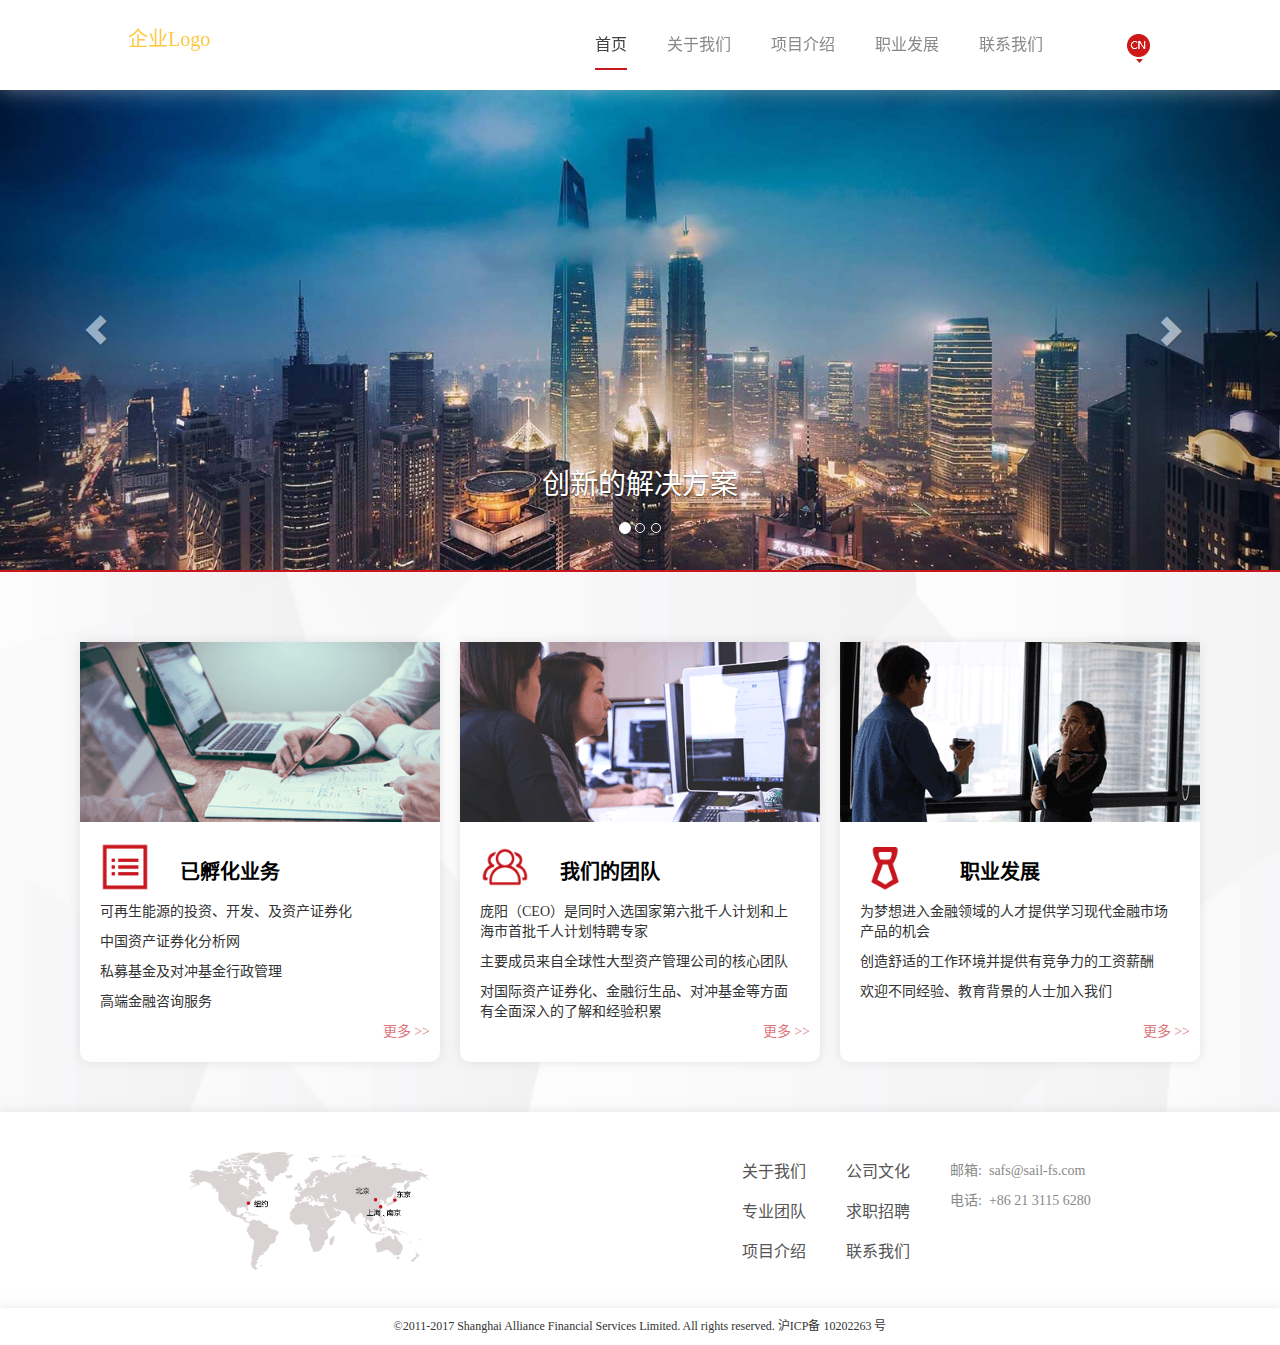
<file: index.html>
<!DOCTYPE html>
<html lang="zh-CN">
  <head>
    <meta charset="utf-8">
    <meta http-equiv="X-UA-Compatible" content="IE=edge">
    <meta name="viewport" content="width=device-width, initial-scale=1">
    <meta name="description" content="联和金融，是上海市国资委下属的上海联和投资有限公司和专业团队共同出资，于2010年创建。国资控股，市场化模式运营的、专注于金融信息和金融创新的，投资孵化器。 " />
    <meta name="keywords" content="联和,对冲基金,金融,股票,投资" />
    <meta name="author" content="SAFSFoundDev_DengjuDeng"> 
    <title>广东深圳有限公司-首页</title>
    <!-- 框架 -->
    <link href="css/bootstrap.min.css" rel="stylesheet">
    <!-- 样式清理 -->
    <link href="css/normalize.css" rel="stylesheet">
    <!-- 通用页面样式 -->
    <link href="css/main.css" rel="stylesheet">
    <!-- 首页样式 -->
    <link href="css/index.css" rel="stylesheet">
    <!-- HTML5兼容性处理 -->
    <!-- Respond.js响应式设计>
    <!--[if lt IE 9]>
      <script src="https://oss.maxcdn.com/html5shiv/3.7.3/html5shiv.min.js"></script>
      <script src="https://oss.maxcdn.com/respond/1.4.2/respond.min.js"></script>
    <![endif]-->
    <!-- Favicons网站图标 -->
    <link rel="shortcut icon" href="img/icon1.jpg"/>
    <link rel="bookmark" href="img/icon1.jpg" type="image/x-icon"/>
  </head>
  <body>
    <!-- 移动端导航 -->
    <div class="mask"></div>
    <div class="sidebar">
      <ul>
        <li><a href="index.html">首页</a></li>
        <li><a href="aboutus.html">关于我们</a></li>
        <li><a href="team.html">专业团队</a></li>
        <li><a href="culture.html">公司文化</a></li>
        <li><a href="job.html">求职招聘</a></li>
        <li><a href="contactus.html">联系我们</a></li>
        <li><a href="product.html">中国资产证券化分析网</a></li>
        <li><a href="product-2.html">中国基金行政管理网</a></li>
        <li><a href="product-3.html">日本能源项目</a></li>
        <li><a href="product-4.html">高端金融咨询</a></li>
      </ul>
    </div>
    <!-- header顶部导航 -->
    <header>
      <div class="header-container">
        <div class="nav-box">
          <!-- logo -->
          <div class="nav-left">
            <a id="logo_top" href="#">企业Logo</a>
          </div>
          <!-- memu选项 -->
          <div class="nav-mid">
            <div id="lang">
              <a href="#"></a>
            </div>
            <ul class="navbar-nav">
              <li><a class="active" href="index.html">首页</a></li>
              <li><a class="" href="aboutus.html">关于我们</a></li>
              <li><a class="" href="product.html">项目介绍</a></li>
              <li><a class="" href="culture.html">职业发展</a></li>
              <li><a class="" href="contactus.html">联系我们</a></li>
            </ul>            
          </div>
          <!-- 响应式菜单 -->
          <div class="nav-mobile-menu">
              <span class="sidebar_trigger"></span>
          </div>
        </div>
      </div>
    </header>
    <!-- banner轮播组件 -->
    <div class="banner">
      <div id="carousel-example-generic" class="carousel slide" data-ride="carousel">
        <!-- 序号组件 -->
        <ol class="carousel-indicators">
          <li data-target="#carousel-example-generic" data-slide-to="0" class="active"></li>
          <li data-target="#carousel-example-generic" data-slide-to="1"></li>
          <li data-target="#carousel-example-generic" data-slide-to="2"></li>
        </ol>
        <!-- 图片组件 -->
        <div class="carousel-inner" role="listbox">
          <div class="item active">
            <img src="img/Shanghai.jpg" alt="1 slide">
            <div class="carousel-caption">
              <h1>创新的解决方案</h1>
            </div>
          </div>
          <div class="item">
            <img src="img/Newyork.jpg" alt="2 slide">
            <div class="carousel-caption">
              <h1>高质量的服务</h1>
            </div>
          </div>
          <div class="item">
            <img src="img/Tokyo.jpg" alt="3 slide">
            <div class="carousel-caption">
              <h1>一流的合作伙伴</h1>
            </div>
          </div>
        </div>
        <!-- 进退按钮 -->
        <a class="left carousel-control" href="#carousel-example-generic" role="button" data-slide="prev">
          <span class="glyphicon glyphicon-chevron-left" aria-hidden="true"></span>
          <span class="sr-only">Previous</span>
        </a>
        <a class="right carousel-control" href="#carousel-example-generic" role="button" data-slide="next">
          <span class="glyphicon glyphicon-chevron-right" aria-hidden="true"></span>
          <span class="sr-only">Next</span>
        </a>
      </div>
    </div>
    <!-- feature内容 -->
    <div class="feature clearfix">
        <div class="feature-content">
            <div class="feature-image"">
                <a href="product.html"><img src="img/project-image.png" alt="已孵化业务"></a>
            </div>
            <div class="feature-text">
                <div class="feature-text-top">
                    <span class="feature-icon-project"></span>
                    <a class="feature-title">已孵化业务</a>
                </div>
                <p>可再生能源的投资、开发、及资产证券化</p>
                <p>中国资产证券化分析网</p>
                <p>私募基金及对冲基金行政管理</p>
                <p>高端金融咨询服务</p>                              
            </div>
            <a class="feature-more" href="product.html">更多 >></a>
        </div>
        <div class="feature-content">
            <div class="feature-image"">
                <a href="team.html"><img src="img/team-image.png" alt="我们的团队"></a>
            </div>
            <div class="feature-text">
                <div class="feature-text-top">
                    <span class="feature-icon-team"></span>
                    <a class="feature-title">我们的团队</a>
                </div>    
                <p>庞阳（CEO）是同时入选国家第六批千人计划和上海市首批千人计划特聘专家</p>
                <p>主要成员来自全球性大型资产管理公司的核心团队</p>
                <p>对国际资产证券化、金融衍生品、对冲基金等方面有全面深入的了解和经验积累</p>
                
            </div>
            <a class="feature-more" href="team.html">更多 >></a> 
        </div>
        <div class="feature-content" id="feature-last">
            <div class="feature-image"">
                <a href="job.html"><img src="img/dev-image.png" alt="职业发展"></a>
            </div>
            <div class="feature-text">
                <div class="feature-text-top">
                    <span class="feature-icon-dev"></span>
                    <a class="feature-title">职业发展</a>
                </div>
                <p>为梦想进入金融领域的人才提供学习现代金融市场产品的机会</p>
                <p>创造舒适的工作环境并提供有竞争力的工资薪酬</p>
                <p>欢迎不同经验、教育背景的人士加入我们</p>
            </div>
            <a class="feature-more" href="job.html">更多 >></a>
        </div>
    </div>
    <!-- 响应式feature内容 -->
    <div class="feature clearfix" style="display: none;" id="feature-response">
        <div class="feature-content">
            <div class="feature-image"">
                <a href="job.html"><img src="img/dev-image.png" alt="职业发展"></a>
            </div>
            <div class="feature-text">
                <div class="feature-text-top">
                    <span class="feature-icon-dev"></span>
                    <a class="feature-title">职业发展</a>
                </div>
                <p>为梦想进入金融领域的人才提供学习现代金融市场产品的机会</p>
                <p>创造舒适的工作环境并提供有竞争力的工资薪酬</p>
                <p>欢迎不同经验、教育背景的人士加入我们</p>
            </div>
            <a class="feature-more" href="job.html">更多 >></a>
        </div>
        <!-- <div class="feature-content">
            <div class="feature-image"">
                <a href="job.html"><img src="img/job-image.png" alt="求职招聘"></a>
            </div>
            <div class="feature-text">
                <div class="feature-text-top">
                    <span class="feature-icon-job"></span>
                    <a class="feature-title">求职招聘</a>
                </div>
                <p>Financial Analyst Trainee (Japan Project)</p>
                <p>高级软件工程师（1-2人）</p>
                <p>初级软件工程师（2-5人）</p>
                <p>初级数据专员</p>
            </div>
            <a class="feature-more" href="job.html">更多 >></a>
        </div> -->
    </div>
    <!-- footer页面底部 -->
    <footer>
       <div class="footer-box clearfix">
          <div class="footer-left">
              <span class="globle"></span>
          </div>
          <div class="footer-right">
            <div class="footer-laber">
              <ul> 
                <li><a href="aboutus.html">关于我们</a></li>
                <li><a href="team.html">专业团队</a></li>
                <li><a href="product.html">项目介绍</a></li>
              </ul>
              <ul>
                <li><a href="culture.html">公司文化</a></li>          
                <li><a href="job.html">求职招聘</a></li>
                <li><a href="contactus.html">联系我们</a></li>
              </ul>                        
              <ul>        
                <li class="footer-contact">邮箱:&nbsp safs@sail-fs.com</li>
                <li class="footer-contact">电话:&nbsp +86 21 3115 6280</li>
              </ul>
            </div>
          </div>
        </div>
    </footer>
    <!-- 版权信息 -->
    <div class="container copy">
      <div class="row">
          <div class="col-md-12 text-center">
              <p class="copyright">©2011-2017 Shanghai Alliance Financial Services Limited. All rights reserved. 沪ICP备 10202263 号 </p>
          </div>
      </div>
    </div>
    <!-- 返回顶部按钮 -->
    <button class="back-to-top" style="display: none;"></button>
    <!-- 框架库加载 -->
    <script src="js/jquery.min.js"></script>
    <script src="js/bootstrap.min.js"></script>
    <!-- 脚本加载 -->
    <script src="js/main.js"></script>
  </body>
</html>
</file>
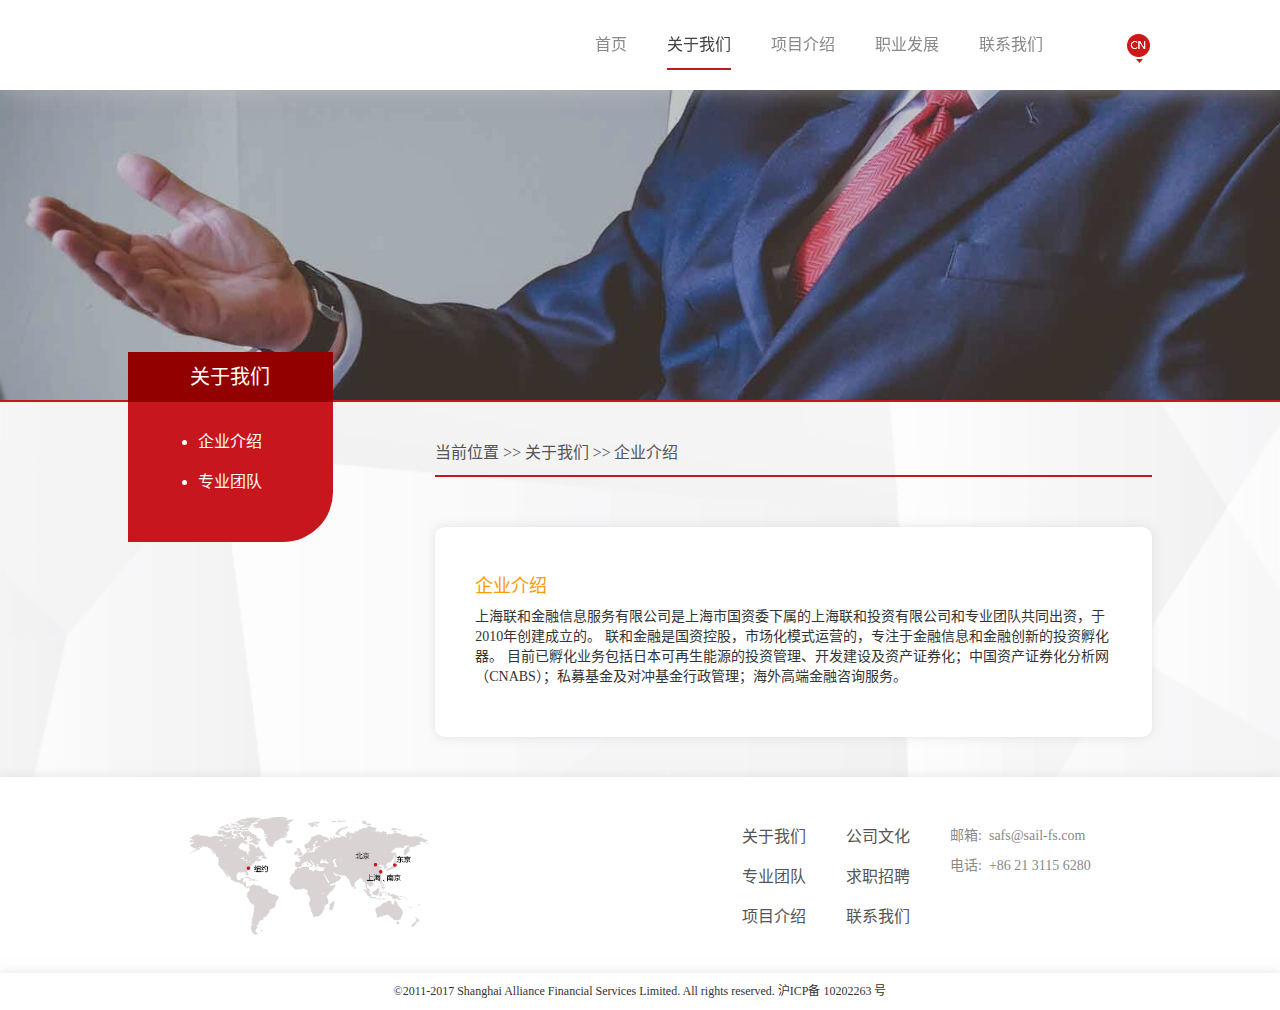
<file: aboutus.html>
<!DOCTYPE html>
<html lang="zh-CN">
  <head>
    <meta charset="utf-8">
    <meta http-equiv="X-UA-Compatible" content="IE=edge">
    <meta name="viewport" content="width=device-width, initial-scale=1">
    <meta name="description" content="联和金融，是上海市国资委下属的上海联和投资有限公司和专业团队共同出资，于2010年创建。国资控股，市场化模式运营的、专注于金融信息和金融创新的，投资孵化器。" />
    <meta name="keywords" content="联和,对冲基金,金融,股票,投资" />
    <meta name="author" content="SAFSFoundDev_DengjuDeng"> 
    <title>广东深圳有限公司-关于我们</title>
    <!-- 框架 -->
    <link href="css/bootstrap.min.css" rel="stylesheet">
    <!-- 样式清理 -->
    <link href="css/normalize.css" rel="stylesheet">
    <!-- 通用页面样式 -->
    <link href="css/main.css" rel="stylesheet">
    <link href="css/page.css" rel="stylesheet">
    <!-- HTML5兼容性处理 -->
    <!-- Respond.js响应式设计>
    <!--[if lt IE 9]>
      <script src="https://oss.maxcdn.com/html5shiv/3.7.3/html5shiv.min.js"></script>
      <script src="https://oss.maxcdn.com/respond/1.4.2/respond.min.js"></script>
    <![endif]-->
    <!-- Favicons网站图标 -->
    <link rel="shortcut icon" href="img/favicon.ico"/>
    <link rel="bookmark" href="img/favicon.ico" type="image/x-icon"/>
  </head>
  <body>
    <!-- 移动端导航 -->
    <div class="mask"></div>
    <div class="sidebar">
      <ul>
        <li><a href="index.html">首页</a></li>
        <li><a href="aboutus.html">关于我们</a></li>
        <li><a href="team.html">专业团队</a></li>
        <li><a href="culture.html">公司文化</a></li>
        <li><a href="job.html">求职招聘</a></li>
        <li><a href="contactus.html">联系我们</a></li>
        <li><a href="product.html">中国资产证券化分析网</a></li>
        <li><a href="product-2.html">中国基金行政管理网</a></li>
        <li><a href="product-3.html">日本能源项目</a></li>
        <li><a href="product-4.html">高端金融咨询</a></li>
      </ul>
    </div>
    <div class="main-wrapper main-wrapper-1">
    <!-- header顶部导航 -->
    <header>
      <div class="header-container">
        <div class="nav-box">
          <!-- logo -->
          <div class="nav-left">
            <a id="logo_top" href="#"></a>
          </div>
          <!-- memu选项 -->
          <div class="nav-mid">
            <div id="lang">
              <a href="#"></a>
            </div>
            <ul class="navbar-nav">
              <li><a class="" href="index.html">首页</a></li>
              <li><a class="active" href="aboutus.html">关于我们</a></li>
              <li><a class="" href="product.html">项目介绍</a></li>
              <li><a class="" href="culture.html">职业发展</a></li>
              <li><a class="" href="contactus.html">联系我们</a></li>
            </ul>            
          </div>
          <!-- 响应式菜单 -->
          <div class="nav-mobile-menu">
              <span class="sidebar_trigger"></span>
          </div>
        </div>
      </div>
    </header>
    <!-- advert组件 -->
    <div class="advert">
       <h1></h1>
       <h2></h2>
    </div>
    </div>
    <!-- section -->
    <section>
    <div class="box clearfix">
      <div class="box-left">
        <div class="title">
          <h3>关于我们</h3>
        </div>
        <ul> 
          <li><a href="aboutus.html">企业介绍</a></li>
          <li><a href="team.html">专业团队</a></li>
        </ul>
      </div>
      <div class="box-right">
        <div class="box-right-top">
          <ul>
            <li>当前位置&nbsp>></li>
            <li>关于我们&nbsp>></li>
            <li>企业介绍</li>
          </ul>
        </div>
        <div class="box-right-mid clearfix">
          <h4>企业介绍</h4>
          <p>上海联和金融信息服务有限公司是上海市国资委下属的上海联和投资有限公司和专业团队共同出资，于2010年创建成立的。 联和金融是国资控股，市场化模式运营的，专注于金融信息和金融创新的投资孵化器。 目前已孵化业务包括日本可再生能源的投资管理、开发建设及资产证券化；中国资产证券化分析网（CNABS）；私募基金及对冲基金行政管理；海外高端金融咨询服务。</p>
        </div>
      </div>
    </div>
    </section>
    <!-- tips特色组件 -->
<!--     <div class="feature-tips">SAFS</div> -->
    
    <!-- footer页面底部 -->
    <footer>
       <div class="footer-box clearfix">
          <div class="footer-left">
              <span class="globle"></span>
          </div>
          <div class="footer-right">
            <div class="footer-laber">
              <ul> 
                <li><a href="aboutus.html">关于我们</a></li>
                <li><a href="team.html">专业团队</a></li>
                <li><a href="product.html">项目介绍</a></li>
              </ul>
              <ul>
                <li><a href="culture.html">公司文化</a></li>          
                <li><a href="job.html">求职招聘</a></li>
                <li><a href="contactus.html">联系我们</a></li>
              </ul>                        
              <ul>        
                <li class="footer-contact">邮箱:&nbsp safs@sail-fs.com</li>
                <li class="footer-contact">电话:&nbsp +86 21 3115 6280</li>
              </ul>
            </div>
          </div>
        </div>
    </footer>
    <!-- 版权信息 -->
    <div class="container copy">
      <div class="row">
          <div class="col-md-12 text-center">
              <p class="copyright">©2011-2017 Shanghai Alliance Financial Services Limited. All rights reserved. 沪ICP备 10202263 号 </p>
          </div>
      </div>
    </div>  
    <!-- 返回顶部按钮 -->
    <button class="back-to-top" style="display: none;"></button>
    <!-- 框架库加载 -->
    <script src="js/jquery.min.js"></script>
    <!-- 脚本加载 -->
    <script src="js/main.js"></script>
  </body>
</html>
</file>
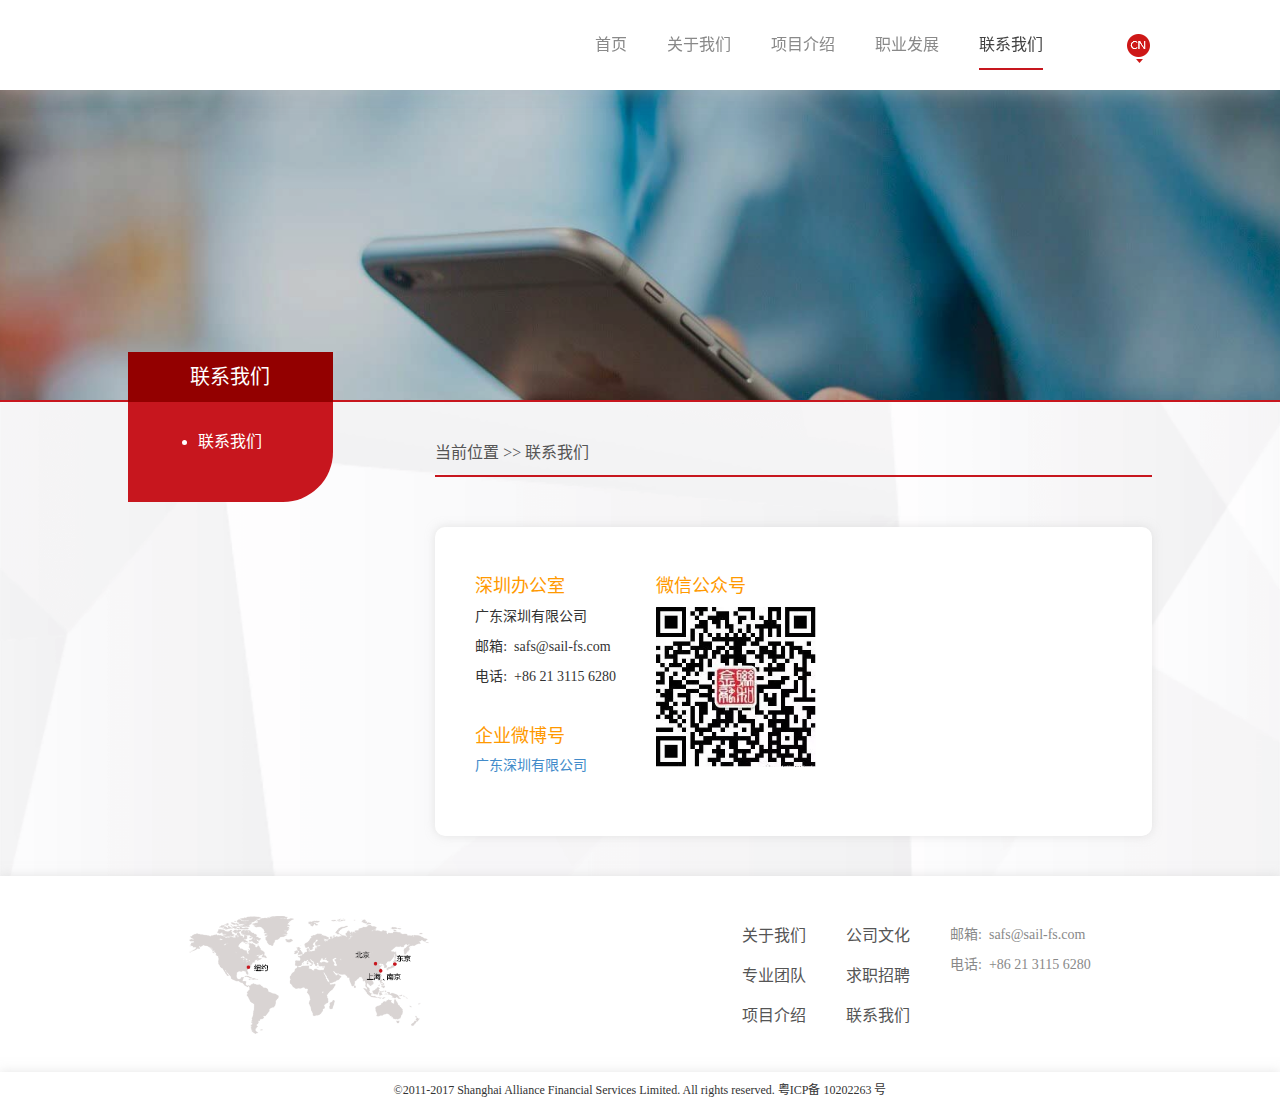
<file: contactus.html>
<!DOCTYPE html>
<html lang="zh-CN">
  <head>
    <meta charset="utf-8">
    <meta http-equiv="X-UA-Compatible" content="IE=edge">
    <meta name="viewport" content="width=device-width, initial-scale=1">
    <meta name="description" content="联和金融，是上海市国资委下属的上海联和投资有限公司和专业团队共同出资，于2010年创建。国资控股，市场化模式运营的、专注于金融信息和金融创新的，投资孵化器。 " />
    <meta name="keywords" content="联和,对冲基金,金融,股票,投资" />
    <meta name="author" content="SAFSFoundDev_DengjuDeng"> 
    <title>广东深圳有限公司-联系我们</title>
    <!-- 框架 -->
    <link href="css/bootstrap.min.css" rel="stylesheet">
    <!-- 样式清理 -->
    <link href="css/normalize.css" rel="stylesheet">
    <!-- 通用页面样式 -->
    <link href="css/main.css" rel="stylesheet">
    <link href="css/page.css" rel="stylesheet">
    <!-- HTML5兼容性处理 -->
    <!-- Respond.js响应式设计>
    <!--[if lt IE 9]>
      <script src="https://oss.maxcdn.com/html5shiv/3.7.3/html5shiv.min.js"></script>
      <script src="https://oss.maxcdn.com/respond/1.4.2/respond.min.js"></script>
    <![endif]-->
    <!-- Favicons网站图标 -->
    <link rel="shortcut icon" href="img/favicon.ico"/>
    <link rel="bookmark" href="img/favicon.ico" type="image/x-icon"/>
  </head>
  <body>
    <!-- 移动端导航 -->
    <div class="mask"></div>
    <div class="sidebar">
      <ul>
        <li><a href="index.html">首页</a></li>
        <li><a href="aboutus.html">关于我们</a></li>
        <li><a href="team.html">专业团队</a></li>
        <li><a href="culture.html">公司文化</a></li>
        <li><a href="job.html">求职招聘</a></li>
        <li><a href="contactus.html">联系我们</a></li>
        <li><a href="product.html">中国资产证券化分析网</a></li>
        <li><a href="product-2.html">中国基金行政管理网</a></li>
        <li><a href="product-3.html">日本能源项目</a></li>
        <li><a href="product-4.html">高端金融咨询</a></li>
      </ul>
    </div>
    <div class="main-wrapper main-wrapper-4">
      <!-- header顶部导航 -->
      <header>
        <div class="header-container">
          <div class="nav-box">
            <!-- logo -->
            <div class="nav-left">
              <a id="logo_top" href="#"></a>
            </div>
            <!-- memu选项 -->
            <div class="nav-mid">
              <div id="lang">
                <a href="#"></a>
              </div>
              <ul class="navbar-nav">
                <li><a class="" href="index.html">首页</a></li>
                <li><a class="" href="aboutus.html">关于我们</a></li>
                <li><a class="" href="product.html">项目介绍</a></li>
                <li><a class="" href="culture.html">职业发展</a></li>
                <li><a class="active" href="contactus.html">联系我们</a></li>
              </ul>            
            </div>
            <!-- 响应式菜单 -->
            <div class="nav-mobile-menu">
                <span class="sidebar_trigger"></span>
            </div>
          </div>
        </div>
      </header>
      <!-- advert组件 -->
      <div class="advert">
         <h1></h1>
         <h2></h2>
      </div>
    </div>
    <!-- section -->
    <section>
    <div class="box clearfix">
      <div class="box-left">
        <div class="title">
          <h3>联系我们</h3>
        </div>
        <ul>  
          <li><a href="contactus.html">联系我们</a></li>
        </ul>
      </div>
      <div class="box-right">
        <div class="box-right-top">
          <ul>
            <li>当前位置&nbsp>></li>
            <li>联系我们</li>
          </ul>
        </div>
        <div class="box-right-mid clearfix">
            <div class="box-contact">
              <h4>深圳办公室</h4>
              <p>广东深圳有限公司</p>
              <p>邮箱:&nbsp safs@sail-fs.com</p>
              <p>电话:&nbsp +86 21 3115 6280</p>
              <br>
              <h4>企业微博号</h4>
              <a href="http://weibo.com/sailfs">广东深圳有限公司</a>
              <br>
              <br>
            </div>
            <div class="box-contact">         
              <h4>微信公众号</h4>   
                <span></span>
            </div>
        </div>
      </div>
    </div>
    </section> 
    <!-- footer页面底部 -->
    <footer>
       <div class="footer-box clearfix">
          <div class="footer-left">
              <span class="globle"></span>
          </div>
          <div class="footer-right">
            <div class="footer-laber">
              <ul> 
                <li><a href="aboutus.html">关于我们</a></li>
                <li><a href="team.html">专业团队</a></li>
                <li><a href="product.html">项目介绍</a></li>
              </ul>
              <ul>
                <li><a href="culture.html">公司文化</a></li>          
                <li><a href="job.html">求职招聘</a></li>
                <li><a href="contactus.html">联系我们</a></li>
              </ul>                        
              <ul>        
                <li class="footer-contact">邮箱:&nbsp safs@sail-fs.com</li>
                <li class="footer-contact">电话:&nbsp +86 21 3115 6280</li>
              </ul>
            </div>
          </div>
        </div>
    </footer>
    <!-- 版权信息 -->
    <div class="container copy">
      <div class="row">
          <div class="col-md-12 text-center">
              <p class="copyright">©2011-2017 Shanghai Alliance Financial Services Limited. All rights reserved. 粤ICP备 10202263 号 </p>
          </div>
      </div>
    </div>
    <!-- 返回顶部按钮 -->
    <button class="back-to-top" style="display: none;"></button>
    <!-- 框架库加载 -->
    <script src="js/jquery.min.js"></script>
    <!-- 脚本加载 -->
    <script src="js/main.js"></script>    
  </body>
</html>
</file>
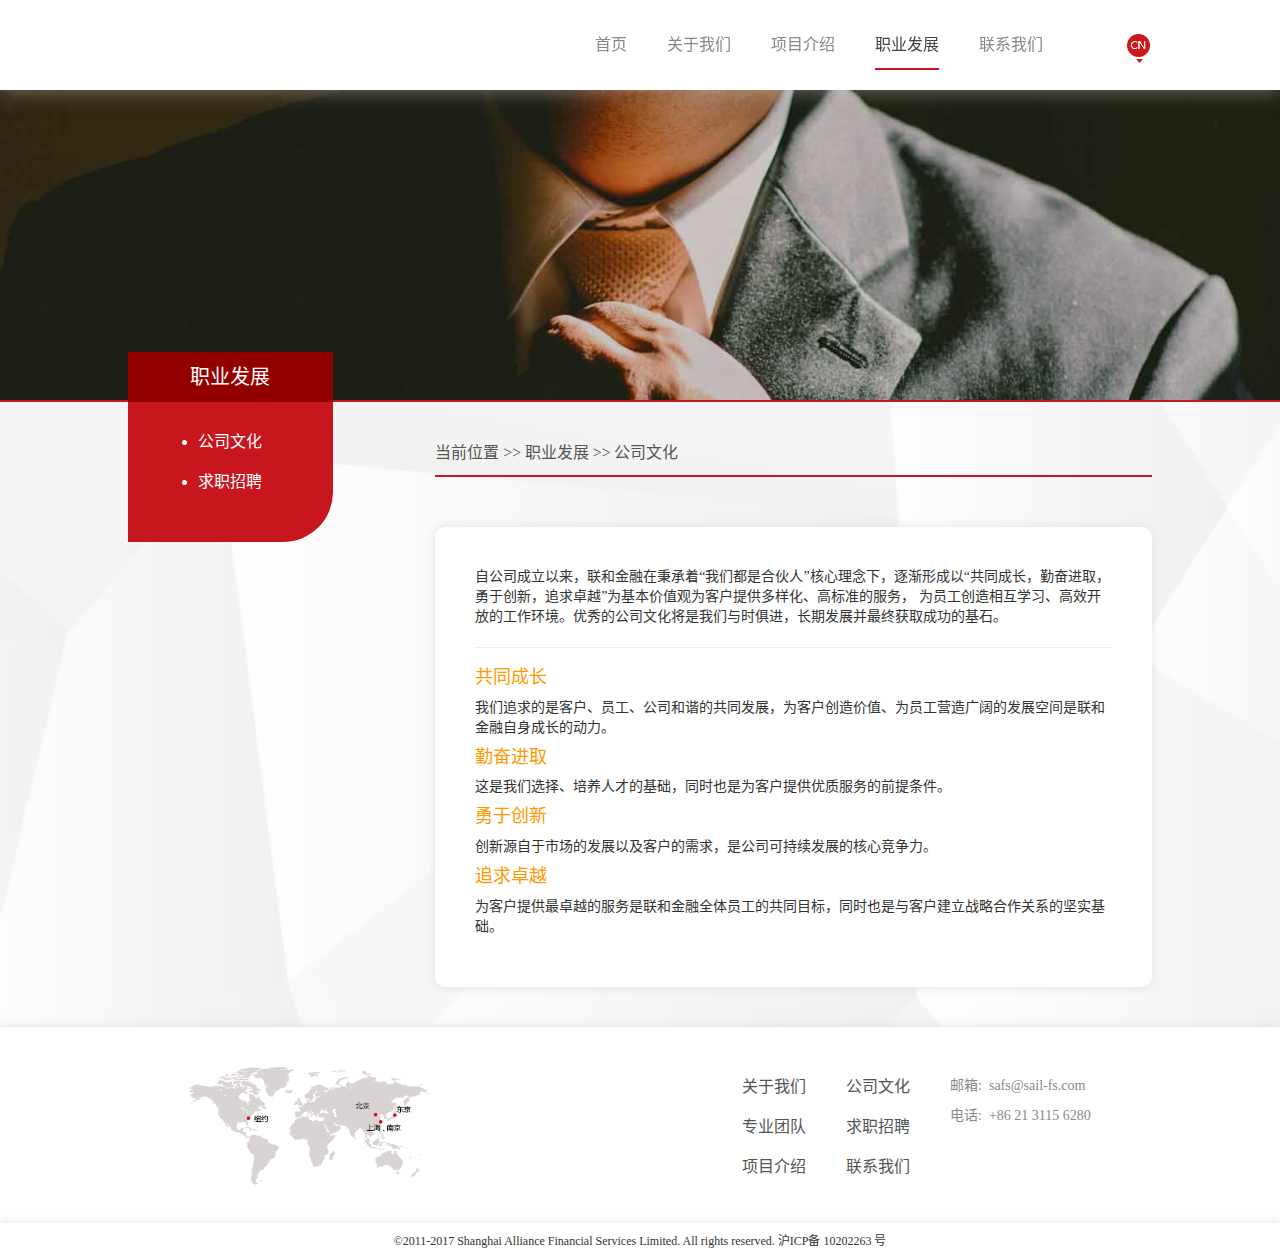
<file: culture.html>
<!DOCTYPE html>
<html lang="zh-CN">
  <head>
    <meta charset="utf-8">
    <meta http-equiv="X-UA-Compatible" content="IE=edge">
    <meta name="viewport" content="width=device-width, initial-scale=1">
    <meta name="description" content="联和金融，是上海市国资委下属的上海联和投资有限公司和专业团队共同出资，于2010年创建。国资控股，市场化模式运营的、专注于金融信息和金融创新的，投资孵化器。 " />
    <meta name="keywords" content="联和,对冲基金,金融,股票,投资" />
    <meta name="author" content="SAFSFoundDev_DengjuDeng"> 
    <title>广东深圳有限公司-公司文化</title>
    <!-- 框架 -->
    <link href="css/bootstrap.min.css" rel="stylesheet">
    <!-- 样式清理 -->
    <link href="css/normalize.css" rel="stylesheet">
    <!-- 通用页面样式 -->
    <link href="css/main.css" rel="stylesheet">
    <link href="css/page.css" rel="stylesheet">
    <!-- HTML5兼容性处理 -->
    <!-- Respond.js响应式设计>
    <!--[if lt IE 9]>
      <script src="https://oss.maxcdn.com/html5shiv/3.7.3/html5shiv.min.js"></script>
      <script src="https://oss.maxcdn.com/respond/1.4.2/respond.min.js"></script>
    <![endif]-->
    <!-- Favicons网站图标 -->
    <link rel="shortcut icon" href="img/icon.jpg"/>
    <link rel="bookmark" href="img/icon.jpg" type="image/x-icon"/>
  </head>
  <body>
    <!-- 移动端导航 -->
    <div class="mask"></div>
    <div class="sidebar">
      <ul>
        <li><a href="index.html">首页</a></li>
        <li><a href="aboutus.html">关于我们</a></li>
        <li><a href="team.html">专业团队</a></li>
        <li><a href="culture.html">公司文化</a></li>
        <li><a href="job.html">求职招聘</a></li>
        <li><a href="contactus.html">联系我们</a></li>
        <li><a href="product.html">中国资产证券化分析网</a></li>
        <li><a href="product-2.html">中国基金行政管理网</a></li>
        <li><a href="product-3.html">日本能源项目</a></li>
        <li><a href="product-4.html">高端金融咨询</a></li>
      </ul>
    </div>
    <div class="main-wrapper main-wrapper-3">
    <!-- header顶部导航 -->
    <header>
      <div class="header-container">
        <div class="nav-box">
          <!-- logo -->
          <div class="nav-left">
            <a id="logo_top" href="#"></a>
          </div>
          <!-- memu选项 -->
          <div class="nav-mid">
            <div id="lang">
              <a href="#"></a>
            </div>
            <ul class="navbar-nav">
              <li><a class="" href="index.html">首页</a></li>
              <li><a class="" href="aboutus.html">关于我们</a></li>
              <li><a class="" href="product.html">项目介绍</a></li>
              <li><a class="active" href="culture.html">职业发展</a></li>
              <li><a class="" href="contactus.html">联系我们</a></li>
            </ul>            
          </div>
          <!-- 响应式菜单 -->
          <div class="nav-mobile-menu">
              <span class="sidebar_trigger"></span>
          </div>
        </div>
      </div>
    </header>
    <!-- advert组件 -->
    <div class="advert">
       <h1></h1>
       <h2></h2>
    </div>
    </div>
    <!-- section -->
    <section>
    <div class="box clearfix">
      <div class="box-left">
        <div class="title">
          <h3>职业发展</h3>
        </div>
        <ul>  
          <li><a href="culture.html">公司文化</a></li>
          <li><a href="job.html">求职招聘</a></li>
        </ul>
      </div>
      <div class="box-right">
        <div class="box-right-top">
          <ul>
            <li>当前位置&nbsp>></li>
            <li>职业发展&nbsp>></li>
            <li>公司文化</li>
          </ul>
        </div>
        <div class="box-right-mid">
            <!-- <div class="box-img">
              <span class="gswh"></span>
            </div>
            <hr> -->
            <p>自公司成立以来，联和金融在秉承着“我们都是合伙人”核心理念下，逐渐形成以“共同成长，勤奋进取，勇于创新，追求卓越”为基本价值观为客户提供多样化、高标准的服务， 为员工创造相互学习、高效开放的工作环境。优秀的公司文化将是我们与时俱进，长期发展并最终获取成功的基石。</p>
            <hr>
            <!-- 第1段 -->
            <h4>共同成长</h4>
            <p>我们追求的是客户、员工、公司和谐的共同发展，为客户创造价值、为员工营造广阔的发展空间是联和金融自身成长的动力。</p>
            <!-- 第2段 -->
            <h4>勤奋进取</h4>
            <p>这是我们选择、培养人才的基础，同时也是为客户提供优质服务的前提条件。</p>
            <!-- 第3段 -->
            <h4>勇于创新</h4>
            <p>创新源自于市场的发展以及客户的需求，是公司可持续发展的核心竞争力。</p>
            <!-- 第4段 -->
            <h4>追求卓越</h4>
            <p>为客户提供最卓越的服务是联和金融全体员工的共同目标，同时也是与客户建立战略合作关系的坚实基础。</p>
        </div>
      </div>
    </div>
    </section>
    <!-- tips特色组件 -->
<!--     <div class="feature-tips">SAFS</div> -->
    
    <!-- footer页面底部 -->
    <footer>
       <div class="footer-box clearfix">
          <div class="footer-left">
              <span class="globle"></span>
          </div>
          <div class="footer-right">
            <div class="footer-laber">
              <ul> 
                <li><a href="aboutus.html">关于我们</a></li>
                <li><a href="team.html">专业团队</a></li>
                <li><a href="product.html">项目介绍</a></li>
              </ul>
              <ul>
                <li><a href="culture.html">公司文化</a></li>          
                <li><a href="job.html">求职招聘</a></li>
                <li><a href="contactus.html">联系我们</a></li>
              </ul>                        
              <ul>        
                <li class="footer-contact">邮箱:&nbsp safs@sail-fs.com</li>
                <li class="footer-contact">电话:&nbsp +86 21 3115 6280</li>
              </ul>
            </div>
          </div>
        </div>
    </footer>
    <!-- 版权信息 -->
    <div class="container copy">
      <div class="row">
          <div class="col-md-12 text-center">
              <p class="copyright">©2011-2017 Shanghai Alliance Financial Services Limited. All rights reserved. 沪ICP备 10202263 号 </p>
          </div>
      </div>
    </div>
    <!-- 返回顶部按钮 -->
    <button class="back-to-top" style="display: none;"></button>
    <!-- 框架库加载 -->
    <script src="js/jquery.min.js"></script>
    <!-- 脚本加载 -->
    <script src="js/main.js"></script>
  </body>
</html>
</file>
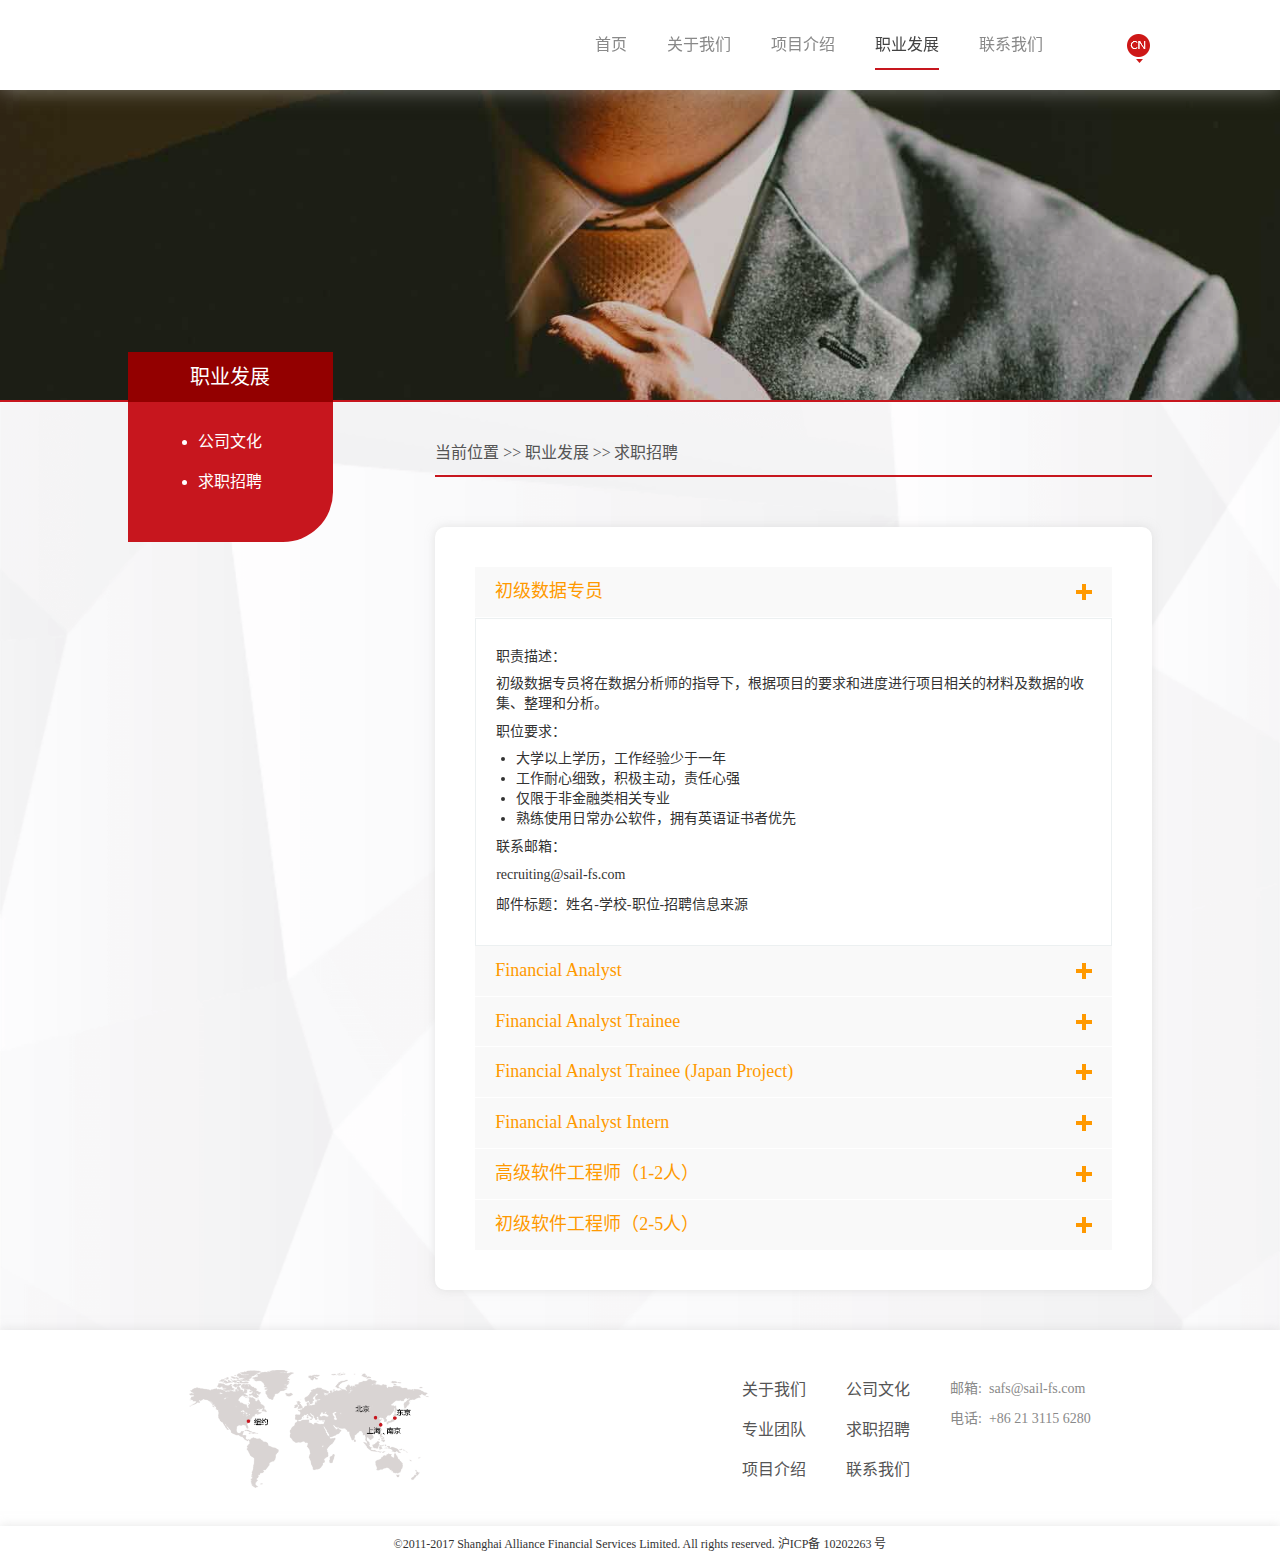
<file: job.html>
<!DOCTYPE html>
<html lang="zh-CN">
  <head>
    <meta charset="utf-8">
    <meta http-equiv="X-UA-Compatible" content="IE=edge">
    <meta name="viewport" content="width=device-width, initial-scale=1">
    <meta name="description" content="联和金融，是上海市国资委下属的上海联和投资有限公司和专业团队共同出资，于2010年创建。国资控股，市场化模式运营的、专注于金融信息和金融创新的，投资孵化器。 " />
    <meta name="keywords" content="联和,对冲基金,金融,股票,投资" />
    <meta name="author" content="SAFSFoundDev_DengjuDeng"> 
    <title>广东深圳有限公司-求职招聘</title>
    <!-- 框架 -->
    <link href="css/bootstrap.min.css" rel="stylesheet">
    <!-- 样式清理 -->
    <link href="css/normalize.css" rel="stylesheet">
    <!-- 通用页面样式 -->
    <link href="css/main.css" rel="stylesheet">
    <link href="css/page.css" rel="stylesheet">
    <link href="css/accordion.css" rel="stylesheet">
    <!-- HTML5兼容性处理 -->
    <!-- Respond.js响应式设计>
    <!--[if lt IE 9]>
      <script src="https://oss.maxcdn.com/html5shiv/3.7.3/html5shiv.min.js"></script>
      <script src="https://oss.maxcdn.com/respond/1.4.2/respond.min.js"></script>
    <![endif]-->
    <!-- Favicons网站图标 -->
    <link rel="shortcut icon" href="img/favicon.ico"/>
    <link rel="bookmark" href="img/favicon.ico" type="image/x-icon"/>
  </head>
  <body>
    <!-- 移动端导航 -->
    <div class="mask"></div>
    <div class="sidebar">
      <ul>
        <li><a href="index.html">首页</a></li>
        <li><a href="aboutus.html">关于我们</a></li>
        <li><a href="team.html">专业团队</a></li>
        <li><a href="culture.html">公司文化</a></li>
        <li><a href="job.html">求职招聘</a></li>
        <li><a href="contactus.html">联系我们</a></li>
        <li><a href="product.html">中国资产证券化分析网</a></li>
        <li><a href="product-2.html">中国基金行政管理网</a></li>
        <li><a href="product-3.html">日本能源项目</a></li>
        <li><a href="product-4.html">高端金融咨询</a></li>
      </ul>
    </div>
    <div class="main-wrapper main-wrapper-3">
    <!-- header顶部导航 -->
    <header>
      <div class="header-container">
        <div class="nav-box">
          <!-- logo -->
          <div class="nav-left">
            <a id="logo_top" href="#"></a>
          </div>
          <!-- memu选项 -->
          <div class="nav-mid">
            <div id="lang">
              <a href="#"></a>
            </div>
            <ul class="navbar-nav">
              <li><a class="" href="index.html">首页</a></li>
              <li><a class="" href="aboutus.html">关于我们</a></li>
              <li><a class="" href="product.html">项目介绍</a></li>
              <li><a class="active" href="culture.html">职业发展</a></li>
              <li><a class="" href="contactus.html">联系我们</a></li>
            </ul>            
          </div>
          <!-- 响应式菜单 -->
          <div class="nav-mobile-menu">
              <span class="sidebar_trigger"></span>
          </div>
        </div>
      </div>
    </header>
    <!-- advert组件 -->
    <div class="advert">
       <h1></h1>
       <h2></h2>
    </div>
    </div>
    <!-- section -->
    <section>
    <div class="box clearfix">
      <div class="box-left">
        <div class="title">
          <h3>职业发展</h3>
        </div>
        <ul>  
          <li><a href="culture.html">公司文化</a></li>
          <li><a href="job.html">求职招聘</a></li>
        </ul>
      </div>
      <div class="box-right">
        <div class="box-right-top">
          <ul>
            <li>当前位置&nbsp>></li>
            <li>职业发展&nbsp>></li>
            <li>求职招聘</li>
          </ul>
        </div>
        <div class="box-right-mid">
          <div class="box-accordion">
             <div class="bellows single">                 
                 <div class="bellows__item">
                     <div class="bellows__header">
                         <h4>初级数据专员</h4>
                     </div>
                     <div class="bellows__content-wrapper" id="bellows_1">
                         <div class="bellows__content">
                             <h5>职责描述：</h5>
                             <p>初级数据专员将在数据分析师的指导下，根据项目的要求和进度进行项目相关的材料及数据的收集、整理和分析。</p>
                             <h5>职位要求：</h5>
                             <ul>
                                 <li>大学以上学历，工作经验少于一年</li>
                                 <li>工作耐心细致，积极主动，责任心强</li>
                                 <li>仅限于非金融类相关专业</li>
                                 <li>熟练使用日常办公软件，拥有英语证书者优先</li>
                             </ul>
                             <h5>联系邮箱：</h5>
                             <p>recruiting@sail-fs.com </p>
                             <p>邮件标题：姓名-学校-职位-招聘信息来源</p>
                         </div>
                     </div>
                 </div> 
                 <div class="bellows__item">
                     <div class="bellows__header">
                         <h4>Financial Analyst</h4>
                     </div>
                     <div class="bellows__content-wrapper" id="bellows_2">
                         <div class="bellows__content">
                              <p>Financial Analyst will receive trainings from and work closely with 
                              seasoned financial analysts. Each analyst will have chance to rotate 
                              among different projects to determine the most suitable position for 
                              one’s career development as well as for the company.SAFS is looking 
                              for several intelligent, ambitious and highly motivated individuals 
                              to join our professional teams.</p>
                              <h5>Job Requirement:</h5>
                              <ul>
                                <li>Bachelor or master degree graduate from top universities;</li>
                                <li>More than two years experience in fixed income market;</li>
                                <li>Strong quantitative abilities;</li>
                                <li>Good verbal and written English skills;</li>
                                <li>Computer language certificates preferred.</li>
                              </ul>
                              <h5>Contact Mailbox:</h5>
                              <p>recruiting@sail-fs.com</p>
                         </div>
                     </div>
                 </div> 
                 <div class="bellows__item">
                     <div class="bellows__header">
                         <h4>Financial Analyst Trainee</h4>
                     </div>
                     <div class="bellows__content-wrapper" id="bellows_3">
                         <div class="bellows__content">
                              <p>Financial Analyst Trainee will receive trainings from and work closely 
                              with seasoned financial analysts. Each trainee will have chance to rotate 
                              among different projects to determine the most suitable position for 
                              one’s career development as well as for the company.SAFS is looking for 
                              several intelligent, ambitious and highly motivated individuals to join 
                              our professional teams.</p>
                              <h5>Job Requirement:</h5>
                              <ul>
                                <li>Bachelor or master degree graduate from top universities with less than three years of work experience;</li>
                                <li>Good verbal and written English skills;</li>
                                <li>Computer language certificates preferred.</li>
                              </ul>
                              <h5>Contact Mailbox:</h5>
                              <p>recruiting@sail-fs.com</p>
                         </div>
                     </div>
                 </div>
                 <div class="bellows__item">
                     <div class="bellows__header">
                         <h4>Financial Analyst Trainee (Japan Project)</h4>
                     </div>
                     <div class="bellows__content-wrapper" id="bellows_4">
                         <div class="bellows__content">
                            <p>Financial Analyst Trainee will receive trainings from and work closely 
                            with seasoned financialanalysts. Each trainee will have chance to rotate 
                            among different projects to determine the most suitable position for 
                            one’s career development as well as for the company.SAFS is looking for 
                            several intelligent, ambitious and highly motivated individuals to join 
                            our professional teams.</p>
                            <h5>Job Requirement:</h5>
                            <ul>
                              <li>Bachelor or master degree graduate from top universities with less 
                              than one year of work experience;</li>
                              <li>Good verbal and written English skills;</li>
                              <li>Good verbal and written Japanese skills, except those who majors in Electrical Engineering;</li>
                              <li>Familiar with Microsoft Excel and other office automation software.</li>
                            </ul>
                            <h5>Contact Mailbox:</h5>
                            <p>recruitment@sail-fs.com</p>
                         </div>
                     </div>
                 </div> 
                 <div class="bellows__item">
                     <div class="bellows__header">
                         <h4>Financial Analyst Intern</h4>
                     </div>
                     <div class="bellows__content-wrapper" id="bellows_5">
                         <div class="bellows__content">
                            <p>Financial Analyst Intern will receive trainings from and work closely 
                            with seasoned financial analysts. Each intern will have chance to rotate 
                            among different projects to determine the most suitable position for 
                            one’s career development as well as for the company.SAFS is looking for 
                            several intelligent, ambitious and highly motivated individuals to join 
                            our professional teams.</p>
                            <h5>Job Requirement:</h5>
                            <ul>
                              <li>Bachelor or master degree graduate from top universities with less than one year of workexperience;</li>
                              <li>Good verbal and written English skills;</li>
                              <li>Computer language certificates preferred.</li>
                            </ul>
                            <h5>Contact Mailbox:</h5>
                            <p>hr@sail-fs.com</p>
                         </div>
                     </div>
                 </div>
                 <div class="bellows__item">
                     <div class="bellows__header">
                         <h4>高级软件工程师（1-2人）</h4>
                     </div>
                     <div class="bellows__content-wrapper" id="bellows_6">
                         <div class="bellows__content">
                             <h5>职责描述：</h5>
                             <ul>
                                 <li>负责应用程序的设计和全程开发,包括编程,测试,调试,文档和安装</li>
                                 <li>维护,调试,并提供质量保证支持现有的应用程序</li>
                                 <li>网络应用性能调优</li>
                                 <li>按时按质交付项目</li>
                             </ul>
                             <h5>职位要求：</h5>
                             <ul>
                                 <li>勤劳,有责任心,同时具备独立工作和团队合作的能力</li>
                                 <li>较强的学习和适应能力,对互联网各种新技术感兴趣</li>
                                 <li>本科统招及以上学历</li>
                                 <li>1年以上程序开发经验</li>
                                 <li>口头和书面的英语应用能力较好者优先</li>
                             </ul>
                             <h5>专业要求：</h5>
                             <ul>
                                 <li>具有微软的C#, ASP.NET和 .NET Framework的编程经验，或以下开发语言中的一种Java,PHP</li>
                                 <li>具有在Web平台上设计和开发大型电子商务应用的经验</li>
                                 <li>具有Web应用程序架构和数据库结构的经验</li>
                                 <li>掌握ASP.NET, MVC, Web API, RESTful, AJAX, JSON, JavaScript</li>
                                 <li>能应用SQL Server, SQL, Stored Procedures, ADO.NET, LINQ和Entity Framework</li>
                                 <li>掌握OOD/OOP, SOA, Web Services</li>
                                 <li>熟悉Visual Studio和 MS Office</li>
                                 <li>了解IIS, TCP/IP, HTTP/FTP, Socket和Networking</li>
                                 <li>深刻理解业务需求,强有力的技术功能分析能力,以及编码技能</li>
                             </ul>
                             <h5>联系邮箱：</h5>
                             <p>developer@sail-fs.com </p>
                             <p>邮件标题：姓名-学校-职位-招聘信息来源</p>
                         </div>
                     </div>
                 </div>
                 <div class="bellows__item">
                     <div class="bellows__header">
                         <h4>初级软件工程师（2-5人）</h4>
                     </div>
                     <div class="bellows__content-wrapper" id="bellows_7">
                         <div class="bellows__content">
                             <h5>职责描述：</h5>
                             <ul>
                                 <li>核心新一代金融信息系统开发与测试</li>
                                 <li>系统文档撰写</li>
                             </ul>
                             <h5>职位要求：</h5>
                             <ul>
                                 <li>精通面向对象开发原理</li>
                                 <li>掌握至少一门面向对象开发语言</li>
                                 <li>熟悉数据结构，掌握基本算法</li>
                                 <li>熟悉软件工程的基本规范及各类文档的书写</li>
                                 <li>本科统招及以上学历</li>
                                 <li>口头和书面的英语应用能力较好者优先</li>
                             </ul>
                             <h5>联系邮箱：</h5>
                             <p>developer@sail-fs.com </p>
                             <p>邮件标题：姓名-学校-职位-招聘信息来源</p>
                         </div>
                     </div>
                 </div>      
             </div>
          </div>
        </div>
      </div>
    </div>
    </section>
    <footer>
       <div class="footer-box clearfix">
          <div class="footer-left">
              <span class="globle"></span>
          </div>
          <div class="footer-right">
            <div class="footer-laber">
              <ul> 
                <li><a href="aboutus.html">关于我们</a></li>
                <li><a href="team.html">专业团队</a></li>
                <li><a href="product.html">项目介绍</a></li>
              </ul>
              <ul>
                <li><a href="culture.html">公司文化</a></li>          
                <li><a href="job.html">求职招聘</a></li>
                <li><a href="contactus.html">联系我们</a></li>
              </ul>                        
              <ul>        
                <li class="footer-contact">邮箱:&nbsp safs@sail-fs.com</li>
                <li class="footer-contact">电话:&nbsp +86 21 3115 6280</li>
              </ul>
            </div>
          </div>
        </div>
    </footer>
    <!-- 版权信息 -->
    <div class="container copy">
      <div class="row">
          <div class="col-md-12 text-center">
              <p class="copyright">©2011-2017 Shanghai Alliance Financial Services Limited. All rights reserved. 沪ICP备 10202263 号 </p>
          </div>
      </div>
    </div>
    <!-- 返回顶部按钮 -->
    <button class="back-to-top" style="display: none;"></button>
    <!-- 框架库加载 -->
    <script src="js/jquery.min.js"></script>
    <!-- 脚本加载 -->
    <script src="js/main.js"></script>
  </body>
</html>
</file>
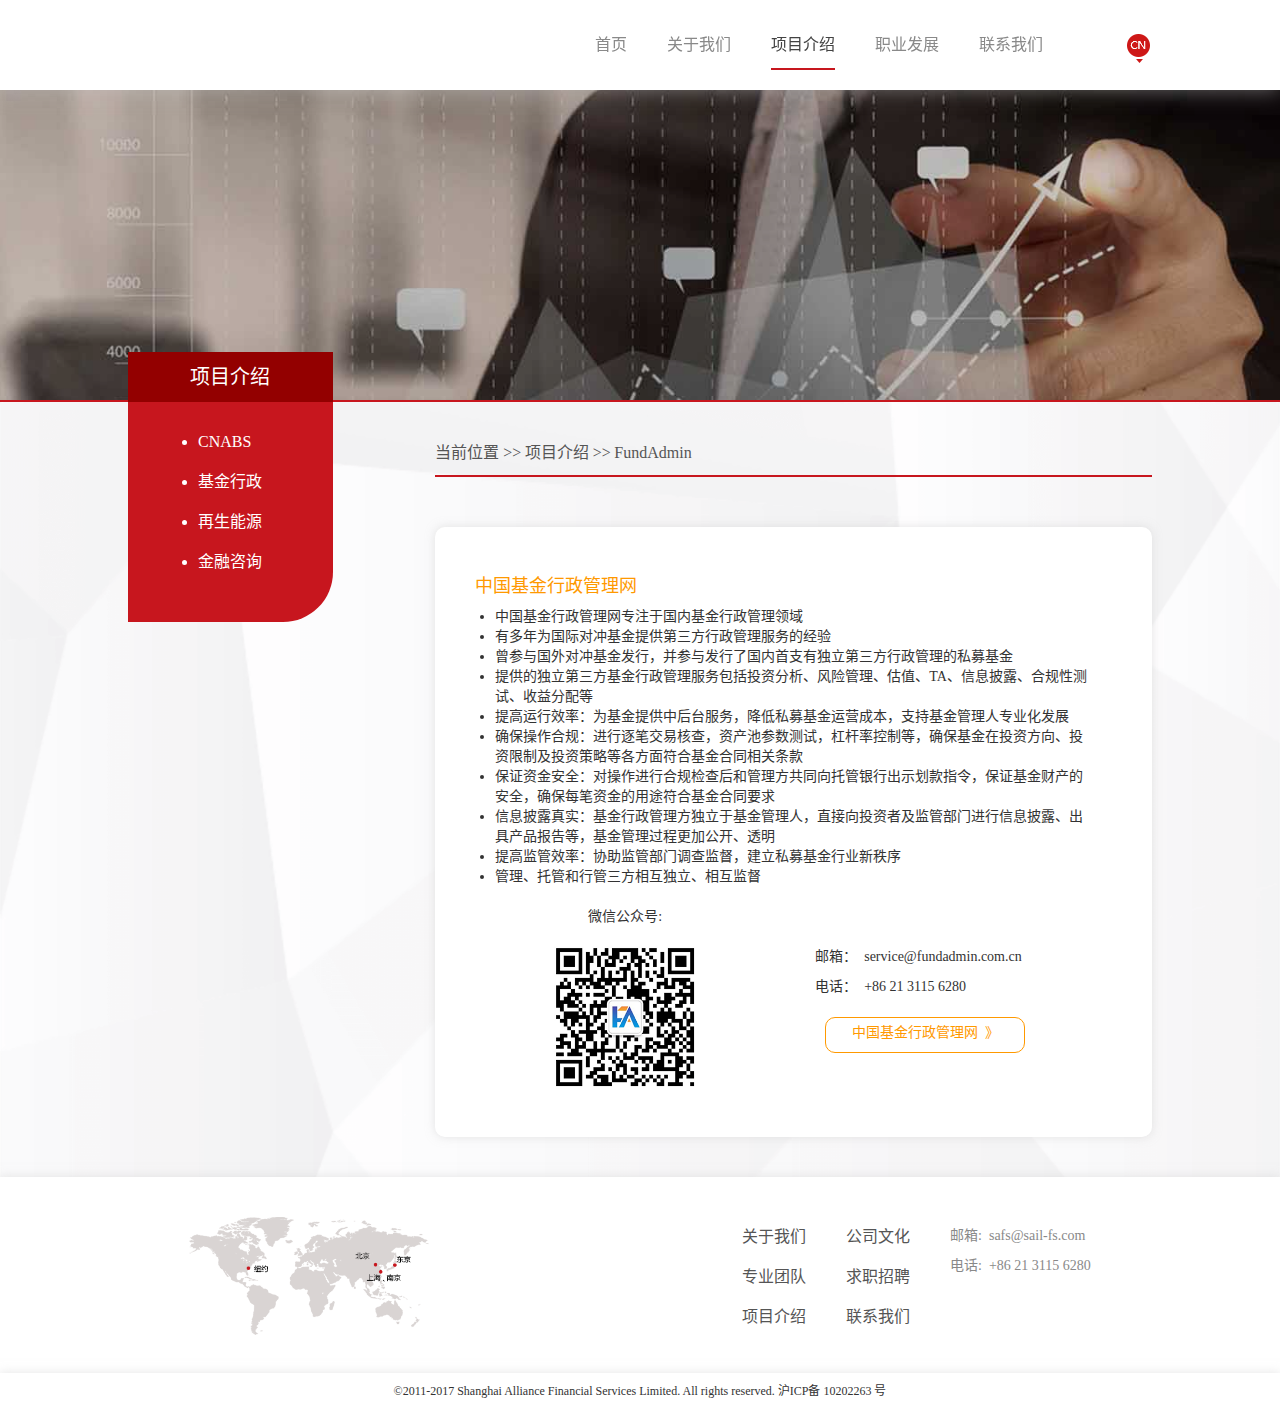
<file: product-2.html>
<!DOCTYPE html>
<html lang="zh-CN">
  <head>
    <meta charset="utf-8">
    <meta http-equiv="X-UA-Compatible" content="IE=edge">
    <meta name="viewport" content="width=device-width, initial-scale=1">
    <meta name="description" content="联和金融，是上海市国资委下属的上海联和投资有限公司和专业团队共同出资，于2010年创建。国资控股，市场化模式运营的、专注于金融信息和金融创新的，投资孵化器。 " />
    <meta name="keywords" content="联和,对冲基金,金融,股票,投资" />
    <meta name="author" content="SAFSFoundDev_DengjuDeng"> 
    <title>广东深圳有限公司-项目介绍-FundAdmin</title>
    <!-- 框架 -->
    <link href="css/bootstrap.min.css" rel="stylesheet">
    <!-- 样式清理 -->
    <link href="css/normalize.css" rel="stylesheet">
    <!-- 通用页面样式 -->
    <link href="css/main.css" rel="stylesheet">
    <link href="css/page.css" rel="stylesheet">
    <!-- HTML5兼容性处理 -->
    <!-- Respond.js响应式设计>
    <!--[if lt IE 9]>
      <script src="https://oss.maxcdn.com/html5shiv/3.7.3/html5shiv.min.js"></script>
      <script src="https://oss.maxcdn.com/respond/1.4.2/respond.min.js"></script>
    <![endif]-->
    <!-- Favicons网站图标 -->
    <link rel="shortcut icon" href="img/favicon.ico"/>
    <link rel="bookmark" href="img/favicon.ico" type="image/x-icon"/>
  </head>
  <body>
    <!-- 移动端导航 -->
    <div class="mask"></div>
    <div class="sidebar">
      <ul>
        <li><a href="index.html">首页</a></li>
        <li><a href="aboutus.html">关于我们</a></li>
        <li><a href="team.html">专业团队</a></li>
        <li><a href="culture.html">公司文化</a></li>
        <li><a href="job.html">求职招聘</a></li>
        <li><a href="contactus.html">联系我们</a></li>
        <li><a href="product.html">中国资产证券化分析网</a></li>
        <li><a href="product-2.html">中国基金行政管理网</a></li>
        <li><a href="product-3.html">日本能源项目</a></li>
        <li><a href="product-4.html">高端金融咨询</a></li>
      </ul>
    </div>
    <div class="main-wrapper main-wrapper-5">
    <!-- header顶部导航 -->
    <header>
      <div class="header-container">
        <div class="nav-box">
          <!-- logo -->
          <div class="nav-left">
            <a id="logo_top" href="#"></a>
          </div>
          <!-- memu选项 -->
          <div class="nav-mid">
            <div id="lang">
              <a href="#"></a>
            </div>
            <ul class="navbar-nav">
              <li><a class="" href="index.html">首页</a></li>
              <li><a class="" href="aboutus.html">关于我们</a></li>
              <li><a class="active" href="product.html">项目介绍</a></li>
              <li><a class="" href="culture.html">职业发展</a></li>
              <li><a class="" href="contactus.html">联系我们</a></li>
            </ul>            
          </div>
          <!-- 响应式菜单 -->
          <div class="nav-mobile-menu">
              <span class="sidebar_trigger"></span>
          </div>
        </div>
      </div>
    </header>
    <!-- advert组件 -->
    <div class="advert">
       <h1></h1>
       <h2></h2>
    </div>
    </div>
    <!-- section -->
    <section>
    <div class="box clearfix">
      <div class="box-left">
        <div class="title">
          <h3>项目介绍</h3>
        </div>
        <ul>  
          <li><a href="product.html">CNABS</a></li>
          <li><a href="product-2.html">基金行政</a></li>
          <li><a href="product-3.html">再生能源</a></li>
          <li><a href="product-4.html">金融咨询</a></li>
        </ul>
      </div>
      <div class="box-right">
        <div class="box-right-top">
          <ul>
            <li>当前位置&nbsp>></li>
            <li>项目介绍&nbsp>></li>
            <li>FundAdmin</li>
          </ul>
        </div>
        <div class="box-right-mid">
                    
            <!-- 第二段 -->
            <h4>中国基金行政管理网</h4>
            <ul>
              <li>中国基金行政管理网专注于国内基金行政管理领域</li>
              <li>有多年为国际对冲基金提供第三方行政管理服务的经验</li>
              <li>曾参与国外对冲基金发行，并参与发行了国内首支有独立第三方行政管理的私募基金</li>
              <li>提供的独立第三方基金行政管理服务包括投资分析、风险管理、估值、TA、信息披露、合规性测试、收益分配等</li>
              <li>提高运行效率：为基金提供中后台服务，降低私募基金运营成本，支持基金管理人专业化发展</li>
              <li>确保操作合规：进行逐笔交易核查，资产池参数测试，杠杆率控制等，确保基金在投资方向、投资限制及投资策略等各方面符合基金合同相关条款</li>
              <li>保证资金安全：对操作进行合规检查后和管理方共同向托管银行出示划款指令，保证基金财产的安全，确保每笔资金的用途符合基金合同要求</li>
              <li>信息披露真实：基金行政管理方独立于基金管理人，直接向投资者及监管部门进行信息披露、出具产品报告等，基金管理过程更加公开、透明</li>
              <li>提高监管效率：协助监管部门调查监督，建立私募基金行业新秩序</li>
              <li>管理、托管和行管三方相互独立、相互监督</li>
            </ul> 
            <br>                   
            <div class="box-weixin clearfix">
              <div class="wixin-fa">
                <p>微信公众号:</p>
                <span></span>
              </div>
              <div class="wixin-info">
                <p>邮箱：&nbsp service@fundadmin.com.cn</p>
                <p class="phone">电话：&nbsp +86 21 3115 6280</p>
                <a href="https://www.fundadmin.com.cn/">中国基金行政管理网 &nbsp》</a>
              </div>
            </div>      
        </div>
      </div>
    </div>
    </section>   
    <!-- footer页面底部 -->
    <footer>
       <div class="footer-box clearfix">
          <div class="footer-left">
              <span class="globle"></span>
          </div>
          <div class="footer-right">
            <div class="footer-laber">
              <ul> 
                <li><a href="aboutus.html">关于我们</a></li>
                <li><a href="team.html">专业团队</a></li>
                <li><a href="product.html">项目介绍</a></li>
              </ul>
              <ul>
                <li><a href="culture.html">公司文化</a></li>          
                <li><a href="job.html">求职招聘</a></li>
                <li><a href="contactus.html">联系我们</a></li>
              </ul>                        
              <ul>        
                <li class="footer-contact">邮箱:&nbsp safs@sail-fs.com</li>
                <li class="footer-contact">电话:&nbsp +86 21 3115 6280</li>
              </ul>
            </div>
          </div>
        </div>
    </footer>
    <!-- 版权信息 -->
    <div class="container copy">
      <div class="row">
          <div class="col-md-12 text-center">
              <p class="copyright">©2011-2017 Shanghai Alliance Financial Services Limited. All rights reserved. 沪ICP备 10202263 号 </p>
          </div>
      </div>
    </div>
    <!-- 返回顶部按钮 -->
    <button class="back-to-top" style="display: none;"></button>
    <!-- 框架库加载 -->
    <script src="js/jquery.min.js"></script>
    <script src="js/bootstrap.min.js"></script>
    <!-- 脚本加载 -->
    <script src="js/main.js"></script>    
  </body>
</html>
</file>
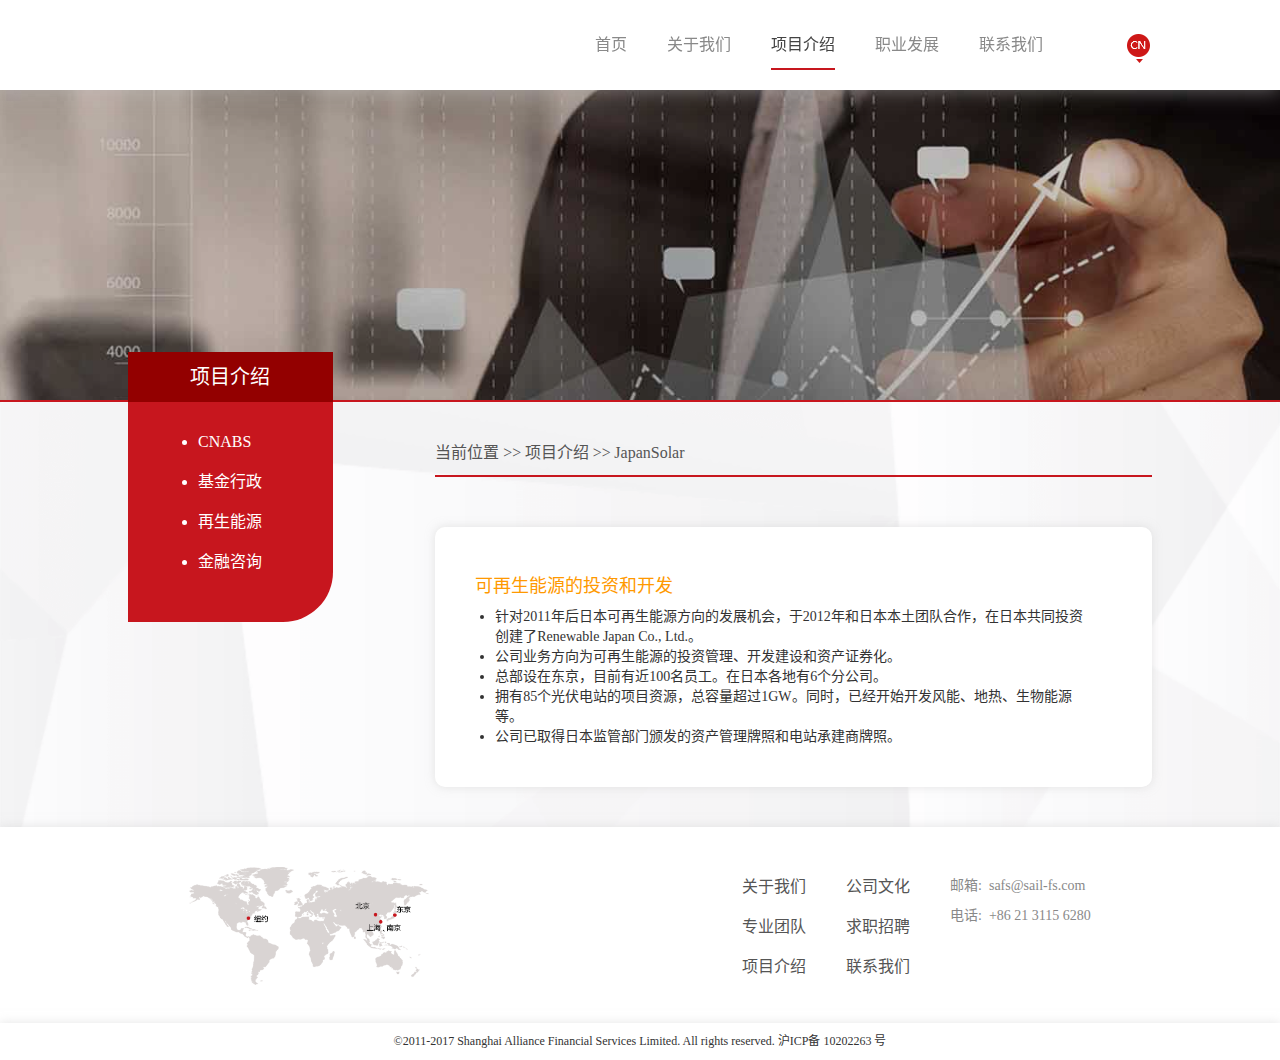
<file: product-3.html>
<!DOCTYPE html>
<html lang="zh-CN">
  <head>
    <meta charset="utf-8">
    <meta http-equiv="X-UA-Compatible" content="IE=edge">
    <meta name="viewport" content="width=device-width, initial-scale=1">
    <meta name="description" content="联和金融，是上海市国资委下属的上海联和投资有限公司和专业团队共同出资，于2010年创建。国资控股，市场化模式运营的、专注于金融信息和金融创新的，投资孵化器。 " />
    <meta name="keywords" content="联和,对冲基金,金融,股票,投资" />
    <meta name="author" content="SAFSFoundDev_DengjuDeng"> 
    <title>广东深圳有限公司-项目介绍-JapanSolar</title>
    <!-- 框架 -->
    <link href="css/bootstrap.min.css" rel="stylesheet">
    <!-- 样式清理 -->
    <link href="css/normalize.css" rel="stylesheet">
    <!-- 通用页面样式 -->
    <link href="css/main.css" rel="stylesheet">
    <link href="css/page.css" rel="stylesheet">
    <!-- HTML5兼容性处理 -->
    <!-- Respond.js响应式设计>
    <!--[if lt IE 9]>
      <script src="https://oss.maxcdn.com/html5shiv/3.7.3/html5shiv.min.js"></script>
      <script src="https://oss.maxcdn.com/respond/1.4.2/respond.min.js"></script>
    <![endif]-->
    <!-- Favicons网站图标 -->
    <link rel="shortcut icon" href="img/favicon.ico"/>
    <link rel="bookmark" href="img/favicon.ico" type="image/x-icon"/>
  </head>
  <body>
    <!-- 移动端导航 -->
    <div class="mask"></div>
    <div class="sidebar">
      <ul>
        <li><a href="index.html">首页</a></li>
        <li><a href="aboutus.html">关于我们</a></li>
        <li><a href="team.html">专业团队</a></li>
        <li><a href="culture.html">公司文化</a></li>
        <li><a href="job.html">求职招聘</a></li>
        <li><a href="contactus.html">联系我们</a></li>
        <li><a href="product.html">中国资产证券化分析网</a></li>
        <li><a href="product-2.html">中国基金行政管理网</a></li>
        <li><a href="product-3.html">日本能源项目</a></li>
        <li><a href="product-4.html">高端金融咨询</a></li>
      </ul>
    </div>
    <div class="main-wrapper main-wrapper-5">
    <!-- header顶部导航 -->
    <header>
      <div class="header-container">
        <div class="nav-box">
          <!-- logo -->
          <div class="nav-left">
            <a id="logo_top" href="#"></a>
          </div>
          <!-- memu选项 -->
          <div class="nav-mid">
            <div id="lang">
              <a href="#"></a>
            </div>
            <ul class="navbar-nav">
              <li><a class="" href="index.html">首页</a></li>
              <li><a class="" href="aboutus.html">关于我们</a></li>
              <li><a class="active" href="product.html">项目介绍</a></li>
              <li><a class="" href="culture.html">职业发展</a></li>
              <li><a class="" href="contactus.html">联系我们</a></li>
            </ul>            
          </div>
          <!-- 响应式菜单 -->
          <div class="nav-mobile-menu">
              <span class="sidebar_trigger"></span>
          </div>
        </div>
      </div>
    </header>
    <!-- advert组件 -->
    <div class="advert">
       <h1></h1>
       <h2></h2>
    </div>
    </div>
    <!-- section -->
    <section>
    <div class="box clearfix">
      <div class="box-left">
        <div class="title">
          <h3>项目介绍</h3>
        </div>
        <ul>  
          <li><a href="product.html">CNABS</a></li>
          <li><a href="product-2.html">基金行政</a></li>
          <li><a href="product-3.html">再生能源</a></li>
          <li><a href="product-4.html">金融咨询</a></li>
        </ul>
      </div>
      <div class="box-right">
        <div class="box-right-top">
          <ul>
            <li>当前位置&nbsp>></li>
            <li>项目介绍&nbsp>></li>
            <li>JapanSolar</li>
          </ul>
        </div>
        <div class="box-right-mid">
            <!-- 第三段 -->
            <h4>可再生能源的投资和开发</h4>
            <ul>
              <li>针对2011年后日本可再生能源方向的发展机会，于2012年和日本本土团队合作，在日本共同投资创建了Renewable Japan Co., Ltd.。</li>
              <li>公司业务方向为可再生能源的投资管理、开发建设和资产证券化。</li>
              <li>总部设在东京，目前有近100名员工。在日本各地有6个分公司。</li>
              <li>拥有85个光伏电站的项目资源，总容量超过1GW。同时，已经开始开发风能、地热、生物能源等。</li>
              <li>公司已取得日本监管部门颁发的资产管理牌照和电站承建商牌照。</li>
            </ul>
        </div>
      </div>
    </div>
    </section>   
    <!-- footer页面底部 -->
    <footer>
       <div class="footer-box clearfix">
          <div class="footer-left">
              <span class="globle"></span>
          </div>
          <div class="footer-right">
            <div class="footer-laber">
              <ul> 
                <li><a href="aboutus.html">关于我们</a></li>
                <li><a href="team.html">专业团队</a></li>
                <li><a href="product.html">项目介绍</a></li>
              </ul>
              <ul>
                <li><a href="culture.html">公司文化</a></li>          
                <li><a href="job.html">求职招聘</a></li>
                <li><a href="contactus.html">联系我们</a></li>
              </ul>                        
              <ul>        
                <li class="footer-contact">邮箱:&nbsp safs@sail-fs.com</li>
                <li class="footer-contact">电话:&nbsp +86 21 3115 6280</li>
              </ul>
            </div>
          </div>
        </div>
    </footer>
    <!-- 版权信息 -->
    <div class="container copy">
      <div class="row">
          <div class="col-md-12 text-center">
              <p class="copyright">©2011-2017 Shanghai Alliance Financial Services Limited. All rights reserved. 沪ICP备 10202263 号 </p>
          </div>
      </div>
    </div>
    <!-- 返回顶部按钮 -->
    <button class="back-to-top" style="display: none;"></button>
    <!-- 框架库加载 -->
    <script src="js/jquery.min.js"></script>
    <script src="js/bootstrap.min.js"></script>
    <!-- 脚本加载 -->
    <script src="js/main.js"></script>    
  </body>
</html>
</file>
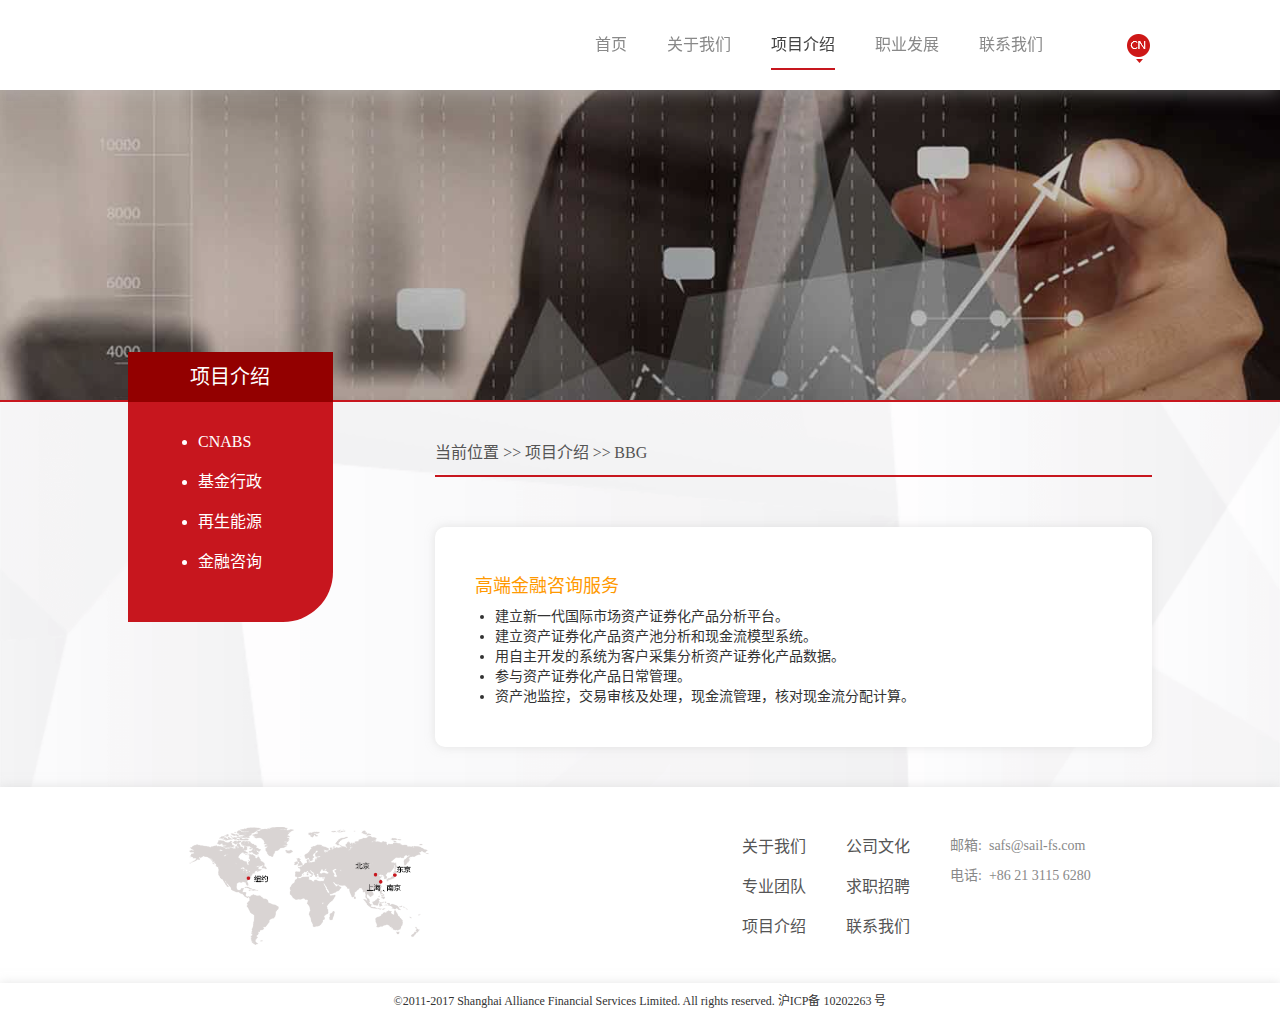
<file: product-4.html>
<!DOCTYPE html>
<html lang="zh-CN">
  <head>
    <meta charset="utf-8">
    <meta http-equiv="X-UA-Compatible" content="IE=edge">
    <meta name="viewport" content="width=device-width, initial-scale=1">
    <meta name="description" content="联和金融，是上海市国资委下属的上海联和投资有限公司和专业团队共同出资，于2010年创建。国资控股，市场化模式运营的、专注于金融信息和金融创新的，投资孵化器。 " />
    <meta name="keywords" content="联和,对冲基金,金融,股票,投资" />
    <meta name="author" content="SAFSFoundDev_DengjuDeng"> 
    <title>广东深圳有限公司-项目介绍-BBG</title>
    <!-- 框架 -->
    <link href="css/bootstrap.min.css" rel="stylesheet">
    <!-- 样式清理 -->
    <link href="css/normalize.css" rel="stylesheet">
    <!-- 通用页面样式 -->
    <link href="css/main.css" rel="stylesheet">
    <link href="css/page.css" rel="stylesheet">
    <!-- HTML5兼容性处理 -->
    <!-- Respond.js响应式设计>
    <!--[if lt IE 9]>
      <script src="https://oss.maxcdn.com/html5shiv/3.7.3/html5shiv.min.js"></script>
      <script src="https://oss.maxcdn.com/respond/1.4.2/respond.min.js"></script>
    <![endif]-->
    <!-- Favicons网站图标 -->
    <link rel="shortcut icon" href="img/favicon.ico"/>
    <link rel="bookmark" href="img/favicon.ico" type="image/x-icon"/>
  </head>
  <body>
    <!-- 移动端导航 -->
    <div class="mask"></div>
    <div class="sidebar">
      <ul>
        <li><a href="index.html">首页</a></li>
        <li><a href="aboutus.html">关于我们</a></li>
        <li><a href="team.html">专业团队</a></li>
        <li><a href="culture.html">公司文化</a></li>
        <li><a href="job.html">求职招聘</a></li>
        <li><a href="contactus.html">联系我们</a></li>
        <li><a href="product.html">中国资产证券化分析网</a></li>
        <li><a href="product-2.html">中国基金行政管理网</a></li>
        <li><a href="product-3.html">日本能源项目</a></li>
        <li><a href="product-4.html">高端金融咨询</a></li>
      </ul>
    </div>
    <div class="main-wrapper main-wrapper-5">
    <!-- header顶部导航 -->
    <header>
      <div class="header-container">
        <div class="nav-box">
          <!-- logo -->
          <div class="nav-left">
            <a id="logo_top" href="#"></a>
          </div>
          <!-- memu选项 -->
          <div class="nav-mid">
            <div id="lang">
              <a href="#"></a>
            </div>
            <ul class="navbar-nav">
              <li><a class="" href="index.html">首页</a></li>
              <li><a class="" href="aboutus.html">关于我们</a></li>
              <li><a class="active" href="product.html">项目介绍</a></li>
              <li><a class="" href="culture.html">职业发展</a></li>
              <li><a class="" href="contactus.html">联系我们</a></li>
            </ul>            
          </div>
          <!-- 响应式菜单 -->
          <div class="nav-mobile-menu">
              <span class="sidebar_trigger"></span>
          </div>
        </div>
      </div>
    </header>
    <!-- advert组件 -->
    <div class="advert">
       <h1></h1>
       <h2></h2>
    </div>
    </div>
    <!-- section -->
    <section>
    <div class="box clearfix">
      <div class="box-left">
        <div class="title">
          <h3>项目介绍</h3>
        </div>
        <ul>  
          <li><a href="product.html">CNABS</a></li>
          <li><a href="product-2.html">基金行政</a></li>
          <li><a href="product-3.html">再生能源</a></li>
          <li><a href="product-4.html">金融咨询</a></li>
        </ul>
      </div>
      <div class="box-right">
        <div class="box-right-top">
          <ul>
            <li>当前位置&nbsp>></li>
            <li>项目介绍&nbsp>></li>
            <li>BBG</li>
          </ul>
        </div>
        <div class="box-right-mid">
            <!-- 第四段 -->
            <h4>高端金融咨询服务</h4>
            <ul>
              <li>建立新一代国际市场资产证券化产品分析平台。</li>
              <li>建立资产证券化产品资产池分析和现金流模型系统。</li>
              <li>用自主开发的系统为客户采集分析资产证券化产品数据。</li>
              <li>参与资产证券化产品日常管理。</li>
              <li>资产池监控，交易审核及处理，现金流管理，核对现金流分配计算。</li>
            </ul>     
        </div>
      </div>
    </div>
    </section>   
    <!-- footer页面底部 -->
    <footer>
       <div class="footer-box clearfix">
          <div class="footer-left">
              <span class="globle"></span>
          </div>
          <div class="footer-right">
            <div class="footer-laber">
              <ul> 
                <li><a href="aboutus.html">关于我们</a></li>
                <li><a href="team.html">专业团队</a></li>
                <li><a href="product.html">项目介绍</a></li>
              </ul>
              <ul>
                <li><a href="culture.html">公司文化</a></li>          
                <li><a href="job.html">求职招聘</a></li>
                <li><a href="contactus.html">联系我们</a></li>
              </ul>                        
              <ul>        
                <li class="footer-contact">邮箱:&nbsp safs@sail-fs.com</li>
                <li class="footer-contact">电话:&nbsp +86 21 3115 6280</li>
              </ul>
            </div>
          </div>
        </div>
    </footer>
    <!-- 版权信息 -->
    <div class="container copy">
      <div class="row">
          <div class="col-md-12 text-center">
              <p class="copyright">©2011-2017 Shanghai Alliance Financial Services Limited. All rights reserved. 沪ICP备 10202263 号 </p>
          </div>
      </div>
    </div>
    <!-- 返回顶部按钮 -->
    <button class="back-to-top" style="display: none;"></button>
    <!-- 框架库加载 -->
    <script src="js/jquery.min.js"></script>
    <script src="js/bootstrap.min.js"></script>
    <!-- 脚本加载 -->
    <script src="js/main.js"></script>    
  </body>
</html>
</file>
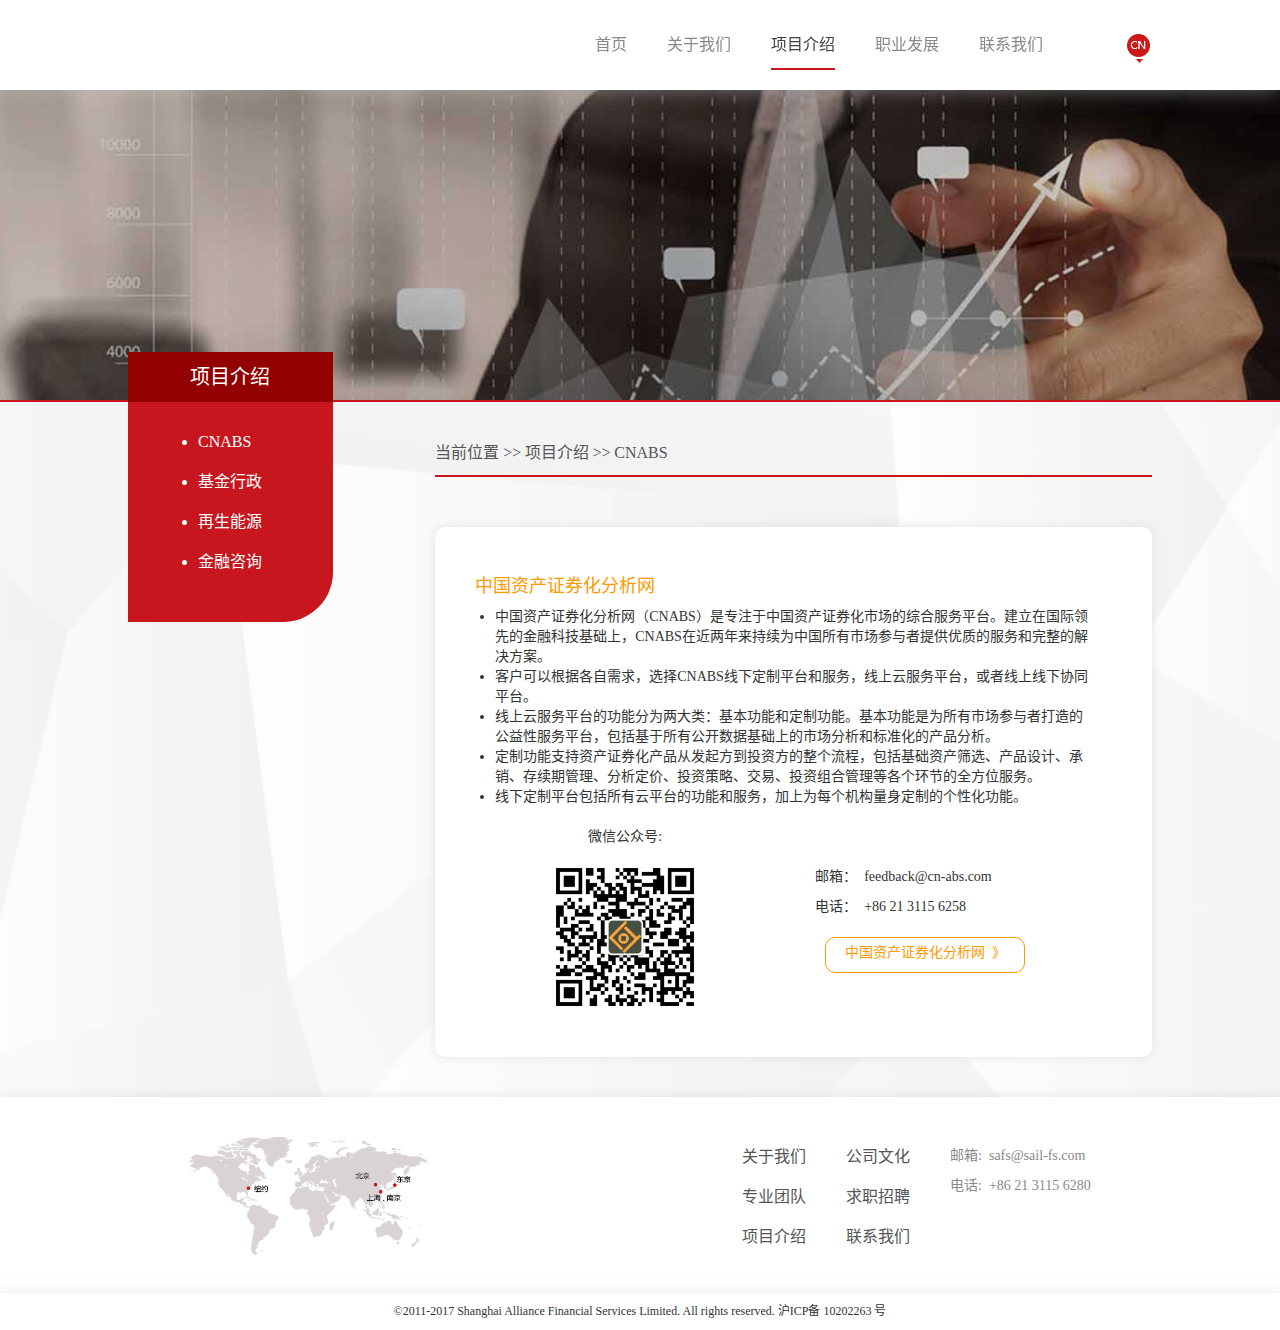
<file: product.html>
<!DOCTYPE html>
<html lang="zh-CN">
  <head>
    <meta charset="utf-8">
    <meta http-equiv="X-UA-Compatible" content="IE=edge">
    <meta name="viewport" content="width=device-width, initial-scale=1">
    <meta name="description" content="联和金融，是上海市国资委下属的上海联和投资有限公司和专业团队共同出资，于2010年创建。国资控股，市场化模式运营的、专注于金融信息和金融创新的，投资孵化器。 " />
    <meta name="keywords" content="联和,对冲基金,金融,股票,投资" />
    <meta name="author" content="SAFSFoundDev_DengjuDeng"> 
    <title>广东深圳有限公司-项目介绍-CNABS</title>
    <!-- 框架 -->
    <link href="css/bootstrap.min.css" rel="stylesheet">
    <!-- 样式清理 -->
    <link href="css/normalize.css" rel="stylesheet">
    <!-- 通用页面样式 -->
    <link href="css/main.css" rel="stylesheet">
    <link href="css/page.css" rel="stylesheet">
    <!-- HTML5兼容性处理 -->
    <!-- Respond.js响应式设计>
    <!--[if lt IE 9]>
      <script src="https://oss.maxcdn.com/html5shiv/3.7.3/html5shiv.min.js"></script>
      <script src="https://oss.maxcdn.com/respond/1.4.2/respond.min.js"></script>
    <![endif]-->
    <!-- Favicons网站图标 -->
    <link rel="shortcut icon" href="img/icon.jpg"/>
    <link rel="bookmark" href="img/icon.jpg" type="image/x-icon"/>
  </head>
  <body>
    <!-- 移动端导航 -->
    <div class="mask"></div>
    <div class="sidebar">
      <ul>
        <li><a href="index.html">首页</a></li>
        <li><a href="aboutus.html">关于我们</a></li>
        <li><a href="team.html">专业团队</a></li>
        <li><a href="culture.html">公司文化</a></li>
        <li><a href="job.html">求职招聘</a></li>
        <li><a href="contactus.html">联系我们</a></li>
        <li><a href="product.html">中国资产证券化分析网</a></li>
        <li><a href="product-2.html">中国基金行政管理网</a></li>
        <li><a href="product-3.html">日本能源项目</a></li>
        <li><a href="product-4.html">高端金融咨询</a></li>
      </ul>
    </div>
    <div class="main-wrapper main-wrapper-5">
    <!-- header顶部导航 -->
    <header>
      <div class="header-container">
        <div class="nav-box">
          <!-- logo -->
          <div class="nav-left">
            <a id="logo_top" href="#"></a>
          </div>
          <!-- memu选项 -->
          <div class="nav-mid">
            <div id="lang">
              <a href="#"></a>
            </div>
            <ul class="navbar-nav">
              <li><a class="" href="index.html">首页</a></li>
              <li><a class="" href="aboutus.html">关于我们</a></li>
              <li><a class="active" href="product.html">项目介绍</a></li>
              <li><a class="" href="culture.html">职业发展</a></li>
              <li><a class="" href="contactus.html">联系我们</a></li>
            </ul>            
          </div>
          <!-- 响应式菜单 -->
          <div class="nav-mobile-menu">
              <span class="sidebar_trigger"></span>
          </div>
        </div>
      </div>
    </header>
    <!-- advert组件 -->
    <div class="advert">
       <h1></h1>
       <h2></h2>
    </div>
    </div>
    <!-- section -->
    <section>
    <div class="box clearfix">
      <div class="box-left">
        <div class="title">
          <h3>项目介绍</h3>
        </div>
        <ul>  
          <li><a href="product.html">CNABS</a></li>
          <li><a href="product-2.html">基金行政</a></li>
          <li><a href="product-3.html">再生能源</a></li>
          <li><a href="product-4.html">金融咨询</a></li>
        </ul>
      </div>
      <div class="box-right">
        <div class="box-right-top">
          <ul>
            <li>当前位置&nbsp>></li>
            <li>项目介绍&nbsp>></li>
            <li>CNABS</li>
          </ul>
        </div>
        <div class="box-right-mid">
            <!-- 第一段 -->
            <h4>中国资产证券化分析网</h4>
            <ul>
              <li>中国资产证券化分析网（CNABS）是专注于中国资产证券化市场的综合服务平台。建立在国际领先的金融科技基础上，CNABS在近两年来持续为中国所有市场参与者提供优质的服务和完整的解决方案。</li>
              <li>客户可以根据各自需求，选择CNABS线下定制平台和服务，线上云服务平台，或者线上线下协同平台。</li>
              <li>线上云服务平台的功能分为两大类：基本功能和定制功能。基本功能是为所有市场参与者打造的公益性服务平台，包括基于所有公开数据基础上的市场分析和标准化的产品分析。</li>
              <li>定制功能支持资产证券化产品从发起方到投资方的整个流程，包括基础资产筛选、产品设计、承销、存续期管理、分析定价、投资策略、交易、投资组合管理等各个环节的全方位服务。</li>
              <li>线下定制平台包括所有云平台的功能和服务，加上为每个机构量身定制的个性化功能。</li>
            </ul>
            <br>            
            <div class="box-weixin clearfix">         
              <div class="wixin-abs">
                <p>微信公众号:</p>
                <span></span>
              </div>
              <div class="wixin-info">
                <p>邮箱：&nbsp feedback@cn-abs.com</p>
                <p class="phone">电话：&nbsp +86 21 3115 6258</p>
                <a href="https://www.cn-abs.com/Market/MarketSummary.aspx">中国资产证券化分析网 &nbsp》</a>   
              </div>
            </div>  
        </div>
      </div>
    </div>
    </section>   
    <!-- footer页面底部 -->
    <footer>
       <div class="footer-box clearfix">
          <div class="footer-left">
              <span class="globle"></span>
          </div>
          <div class="footer-right">
            <div class="footer-laber">
              <ul> 
                <li><a href="aboutus.html">关于我们</a></li>
                <li><a href="team.html">专业团队</a></li>
                <li><a href="product.html">项目介绍</a></li>
              </ul>
              <ul>
                <li><a href="culture.html">公司文化</a></li>          
                <li><a href="job.html">求职招聘</a></li>
                <li><a href="contactus.html">联系我们</a></li>
              </ul>                        
              <ul>        
                <li class="footer-contact">邮箱:&nbsp safs@sail-fs.com</li>
                <li class="footer-contact">电话:&nbsp +86 21 3115 6280</li>
              </ul>
            </div>
          </div>
        </div>
    </footer>
    <!-- 版权信息 -->
    <div class="container copy">
      <div class="row">
          <div class="col-md-12 text-center">
              <p class="copyright">©2011-2017 Shanghai Alliance Financial Services Limited. All rights reserved. 沪ICP备 10202263 号 </p>
          </div>
      </div>
    </div>
    <!-- 返回顶部按钮 -->
    <button class="back-to-top" style="display: none;"></button>
    <!-- 框架库加载 -->
    <script src="js/jquery.min.js"></script>
    <script src="js/bootstrap.min.js"></script>
    <!-- 脚本加载 -->
    <script src="js/main.js"></script>    
  </body>
</html>
</file>
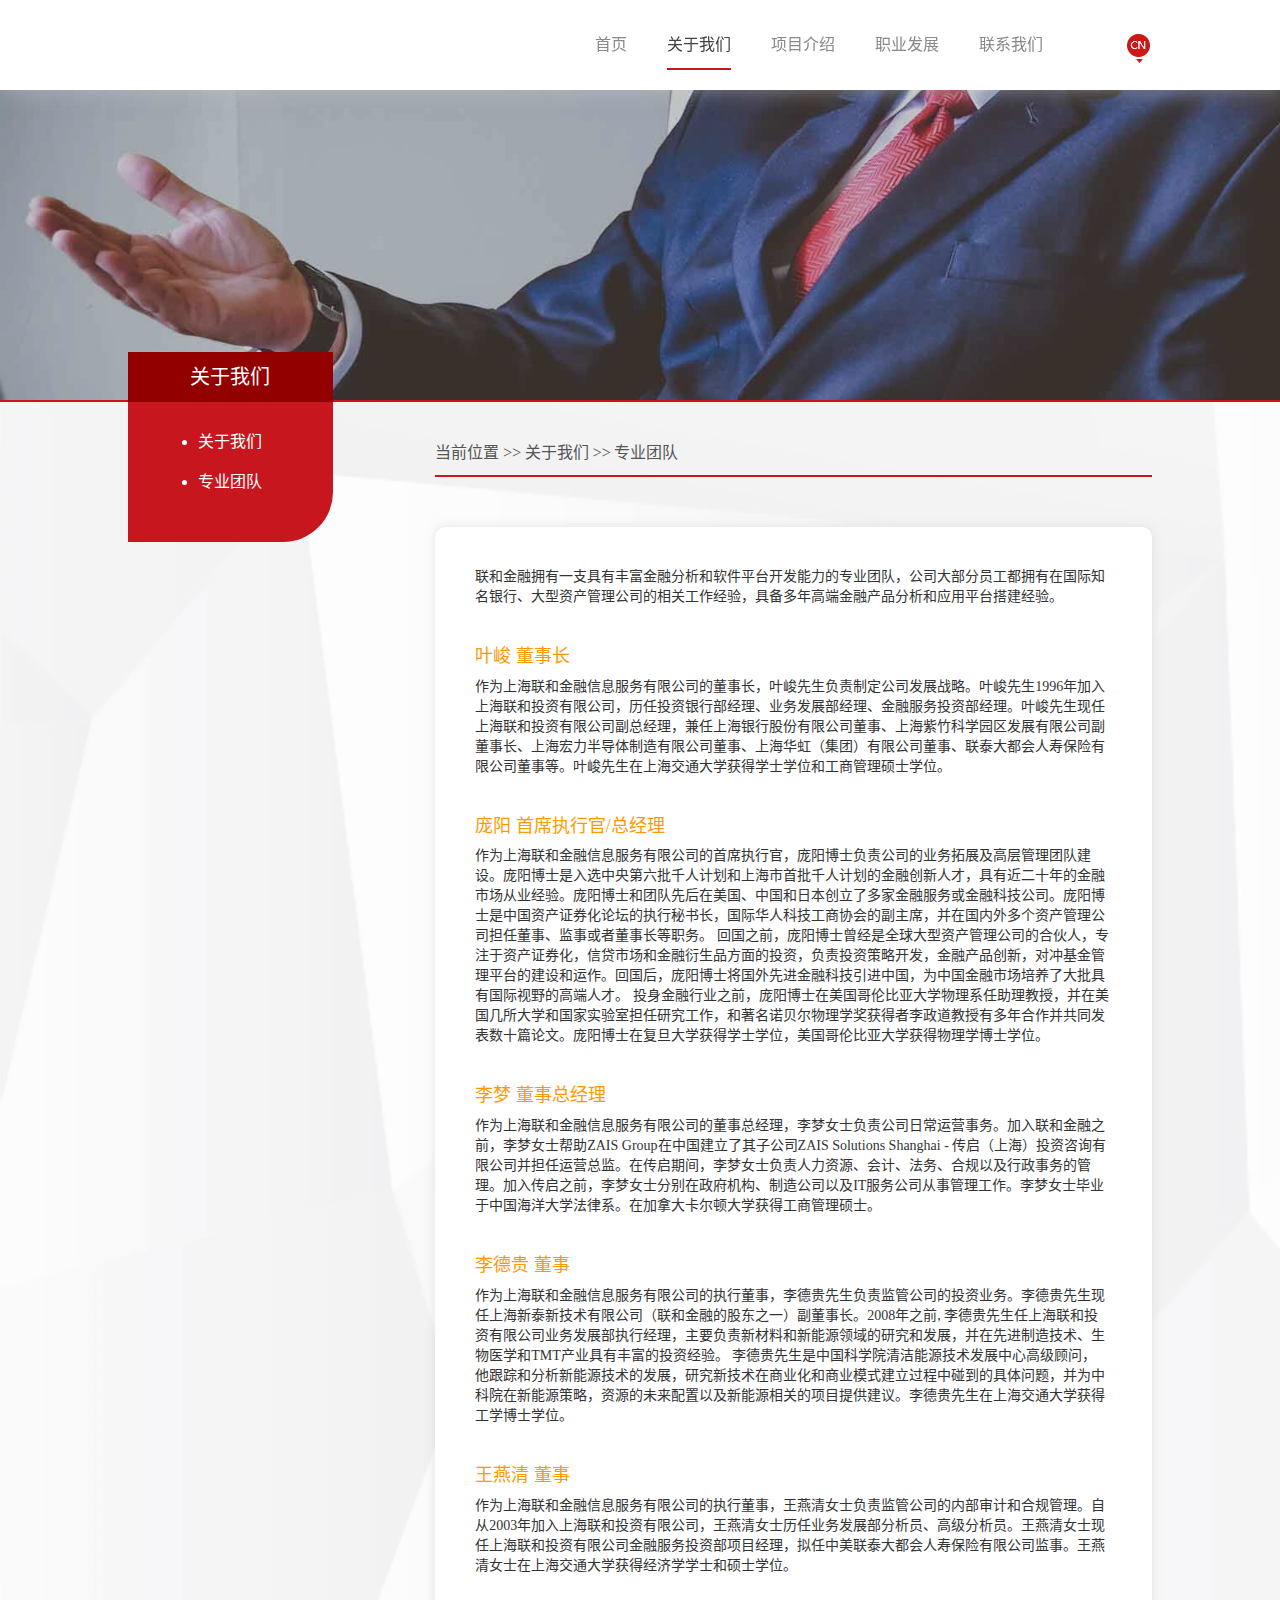
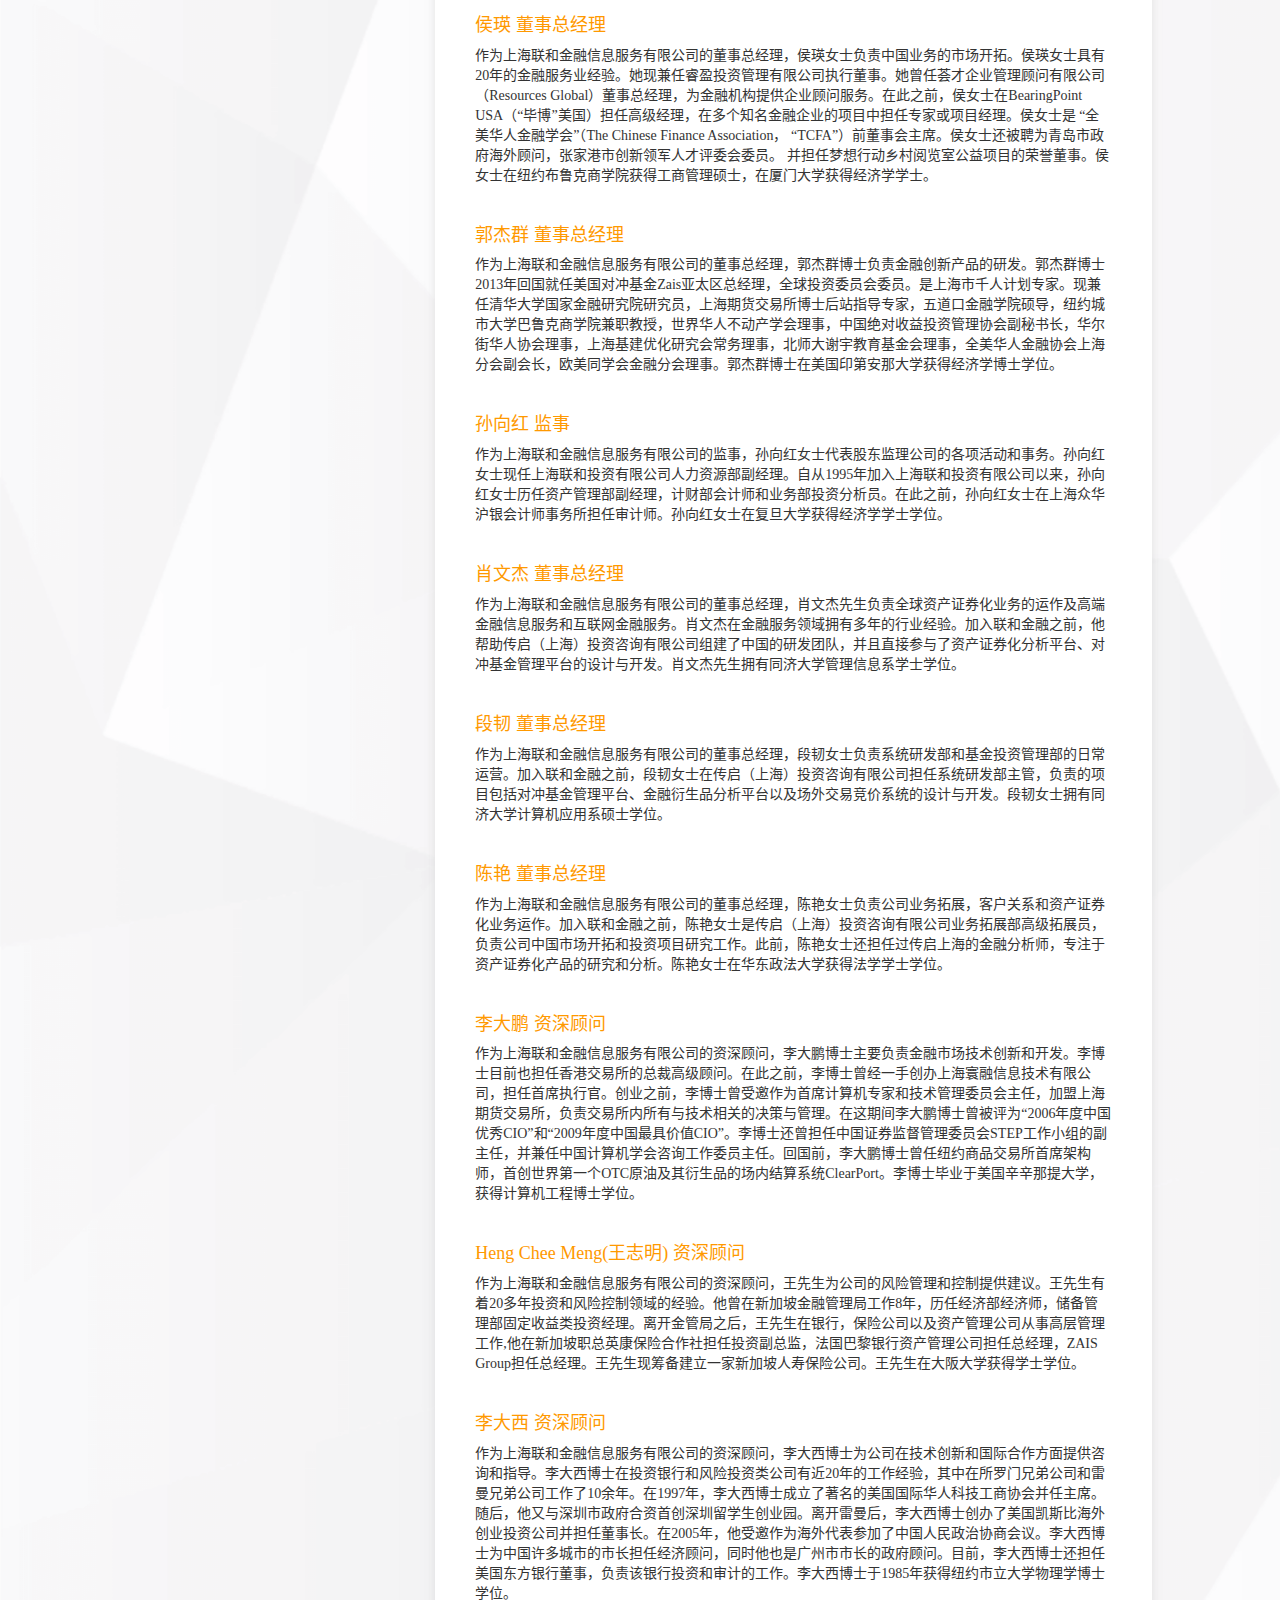
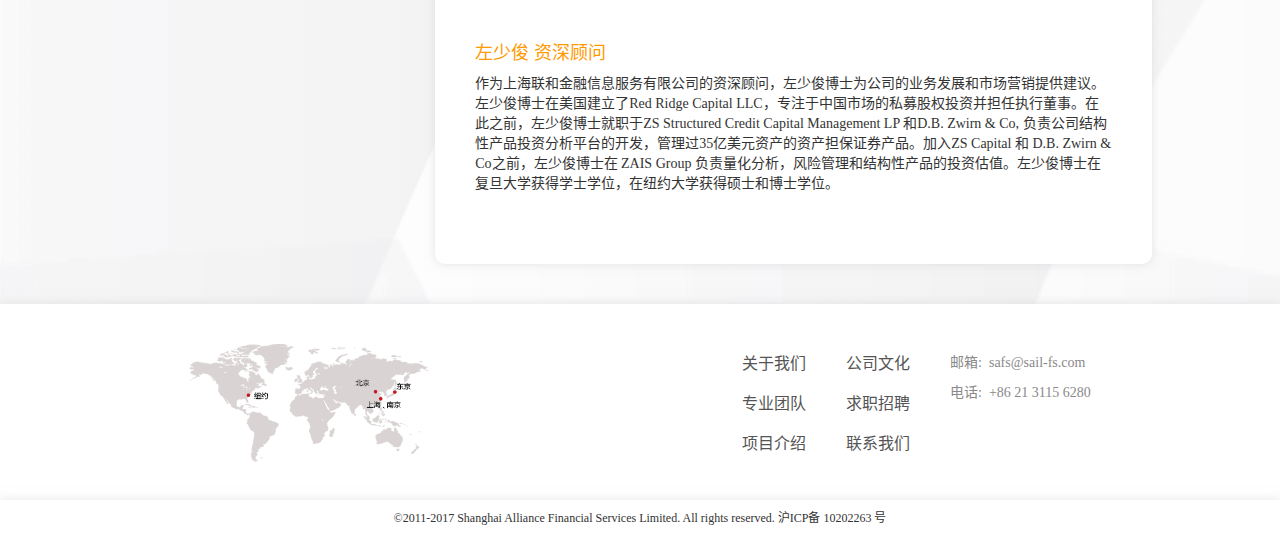
<file: team.html>
<!DOCTYPE html>
<html lang="zh-CN">
  <head>
    <meta charset="utf-8">
    <meta http-equiv="X-UA-Compatible" content="IE=edge">
    <meta name="viewport" content="width=device-width, initial-scale=1">
    <meta name="description" content="联和金融，是上海市国资委下属的上海联和投资有限公司和专业团队共同出资，于2010年创建。国资控股，市场化模式运营的、专注于金融信息和金融创新的，投资孵化器。 " />
    <meta name="keywords" content="联和,对冲基金,金融,股票,投资" />
    <meta name="author" content="SAFSFoundDev_DengjuDeng"> 
    <title>广东深圳有限公司-专业团队</title>
    <!-- 框架 -->
    <link href="css/bootstrap.min.css" rel="stylesheet">
    <!-- 样式清理 -->
    <link href="css/normalize.css" rel="stylesheet">
    <!-- 通用页面样式 -->
    <link href="css/main.css" rel="stylesheet">
    <link href="css/page.css" rel="stylesheet">
    <!-- HTML5兼容性处理 -->
    <!-- Respond.js响应式设计>
    <!--[if lt IE 9]>
      <script src="https://oss.maxcdn.com/html5shiv/3.7.3/html5shiv.min.js"></script>
      <script src="https://oss.maxcdn.com/respond/1.4.2/respond.min.js"></script>
    <![endif]-->
    <!-- Favicons网站图标 -->
    <link rel="shortcut icon" href="img/favicon.ico"/>
    <link rel="bookmark" href="img/favicon.ico" type="image/x-icon"/>
  </head>
  <body>
    <!-- 移动端导航 -->
    <div class="mask"></div>
    <div class="sidebar">
      <ul>
        <li><a href="index.html">首页</a></li>
        <li><a href="aboutus.html">关于我们</a></li>
        <li><a href="team.html">专业团队</a></li>
        <li><a href="culture.html">公司文化</a></li>
        <li><a href="job.html">求职招聘</a></li>
        <li><a href="contactus.html">联系我们</a></li>
        <li><a href="product.html">中国资产证券化分析网</a></li>
        <li><a href="product-2.html">中国基金行政管理网</a></li>
        <li><a href="product-3.html">日本能源项目</a></li>
        <li><a href="product-4.html">高端金融咨询</a></li>
      </ul>
    </div>
    <div class="main-wrapper main-wrapper-1">
    <!-- header顶部导航 -->
    <header>
      <div class="header-container">
        <div class="nav-box">
          <!-- logo -->
          <div class="nav-left">
            <a id="logo_top" href="#"></a>
          </div>
          <!-- memu选项 -->
          <div class="nav-mid">
            <div id="lang">
              <a href="#"></a>
            </div>
            <ul class="navbar-nav">
              <li><a class="" href="index.html">首页</a></li>
              <li><a class="active" href="aboutus.html">关于我们</a></li>
              <li><a class="" href="product.html">项目介绍</a></li>
              <li><a class="" href="culture.html">职业发展</a></li>
              <li><a class="" href="contactus.html">联系我们</a></li>
            </ul>            
          </div>
          <!-- 响应式菜单 -->
          <div class="nav-mobile-menu">
              <span class="sidebar_trigger"></span>
          </div>
        </div>
      </div>
    </header>
    <!-- advert组件 -->
    <div class="advert">
       <h1></h1>
       <h2></h2>
    </div>
    </div>
    <!-- section -->
    <section>
    <div class="box clearfix">
      <div class="box-left">
        <div class="title">
          <h3>关于我们</h3>
        </div>
        <ul> 
          <li><a href="aboutus.html">关于我们</a></li>
          <li><a href="team.html">专业团队</a></li>
        </ul>
      </div>
      <div class="box-right">
        <div class="box-right-top">
          <ul>
            <li>当前位置&nbsp>></li>
            <li>关于我们&nbsp>></li>
            <li>专业团队</li>
          </ul>
        </div>
        <div class="box-right-mid">
          <p>联和金融拥有一支具有丰富金融分析和软件平台开发能力的专业团队，公司大部分员工都拥有在国际知名银行、大型资产管理公司的相关工作经验，具备多年高端金融产品分析和应用平台搭建经验。</p>
          <br>
          <!-- 第1段 -->
          <h4>叶峻&nbsp董事长</h4>
          <p>作为上海联和金融信息服务有限公司的董事长，叶峻先生负责制定公司发展战略。叶峻先生1996年加入上海联和投资有限公司，历任投资银行部经理、业务发展部经理、金融服务投资部经理。叶峻先生现任上海联和投资有限公司副总经理，兼任上海银行股份有限公司董事、上海紫竹科学园区发展有限公司副董事长、上海宏力半导体制造有限公司董事、上海华虹（集团）有限公司董事、联泰大都会人寿保险有限公司董事等。叶峻先生在上海交通大学获得学士学位和工商管理硕士学位。</p>         
          <br>
          <!-- 第2段 -->
          <h4>庞阳&nbsp首席执行官/总经理</h4>
          <p>作为上海联和金融信息服务有限公司的首席执行官，庞阳博士负责公司的业务拓展及高层管理团队建设。庞阳博士是入选中央第六批千人计划和上海市首批千人计划的金融创新人才，具有近二十年的金融市场从业经验。庞阳博士和团队先后在美国、中国和日本创立了多家金融服务或金融科技公司。庞阳博士是中国资产证券化论坛的执行秘书长，国际华人科技工商协会的副主席，并在国内外多个资产管理公司担任董事、监事或者董事长等职务。 回国之前，庞阳博士曾经是全球大型资产管理公司的合伙人，专注于资产证券化，信贷市场和金融衍生品方面的投资，负责投资策略开发，金融产品创新，对冲基金管理平台的建设和运作。回国后，庞阳博士将国外先进金融科技引进中国，为中国金融市场培养了大批具有国际视野的高端人才。 投身金融行业之前，庞阳博士在美国哥伦比亚大学物理系任助理教授，并在美国几所大学和国家实验室担任研究工作，和著名诺贝尔物理学奖获得者李政道教授有多年合作并共同发表数十篇论文。庞阳博士在复旦大学获得学士学位，美国哥伦比亚大学获得物理学博士学位。</p>         
          <br>
          <!-- 第3段 -->
          <h4>李梦&nbsp董事总经理</h4>
          <p>作为上海联和金融信息服务有限公司的董事总经理，李梦女士负责公司日常运营事务。加入联和金融之前，李梦女士帮助ZAIS Group在中国建立了其子公司ZAIS Solutions Shanghai - 传启（上海）投资咨询有限公司并担任运营总监。在传启期间，李梦女士负责人力资源、会计、法务、合规以及行政事务的管理。加入传启之前，李梦女士分别在政府机构、制造公司以及IT服务公司从事管理工作。李梦女士毕业于中国海洋大学法律系。在加拿大卡尔顿大学获得工商管理硕士。</p>         
          <br>
          <!-- 第4段 -->
          <h4>李德贵&nbsp董事</h4>
          <p>作为上海联和金融信息服务有限公司的执行董事，李德贵先生负责监管公司的投资业务。李德贵先生现任上海新泰新技术有限公司（联和金融的股东之一）副董事长。2008年之前, 李德贵先生任上海联和投资有限公司业务发展部执行经理，主要负责新材料和新能源领域的研究和发展，并在先进制造技术、生物医学和TMT产业具有丰富的投资经验。 李德贵先生是中国科学院清洁能源技术发展中心高级顾问， 他跟踪和分析新能源技术的发展，研究新技术在商业化和商业模式建立过程中碰到的具体问题，并为中科院在新能源策略，资源的未来配置以及新能源相关的项目提供建议。李德贵先生在上海交通大学获得工学博士学位。</p>         
          <br>
          <!-- 第5段 -->
          <h4>王燕清&nbsp董事</h4>
          <p>作为上海联和金融信息服务有限公司的执行董事，王燕清女士负责监管公司的内部审计和合规管理。自从2003年加入上海联和投资有限公司，王燕清女士历任业务发展部分析员、高级分析员。王燕清女士现任上海联和投资有限公司金融服务投资部项目经理，拟任中美联泰大都会人寿保险有限公司监事。王燕清女士在上海交通大学获得经济学学士和硕士学位。</p>         
          <br>
          <!-- 第6段 -->
          <h4>侯瑛&nbsp董事总经理</h4>
          <p>作为上海联和金融信息服务有限公司的董事总经理，侯瑛女士负责中国业务的市场开拓。侯瑛女士具有20年的金融服务业经验。她现兼任睿盈投资管理有限公司执行董事。她曾任荟才企业管理顾问有限公司（Resources Global）董事总经理，为金融机构提供企业顾问服务。在此之前，侯女士在BearingPoint USA（“毕博”美国）担任高级经理，在多个知名金融企业的项目中担任专家或项目经理。侯女士是 “全美华人金融学会”（The Chinese Finance Association， “TCFA”）前董事会主席。侯女士还被聘为青岛市政府海外顾问，张家港市创新领军人才评委会委员。 并担任梦想行动乡村阅览室公益项目的荣誉董事。侯女士在纽约布鲁克商学院获得工商管理硕士，在厦门大学获得经济学学士。</p>         
          <br>
          <!-- 第7段 -->
          <h4>郭杰群&nbsp董事总经理</h4>
          <p>作为上海联和金融信息服务有限公司的董事总经理，郭杰群博士负责金融创新产品的研发。郭杰群博士2013年回国就任美国对冲基金Zais亚太区总经理，全球投资委员会委员。是上海市千人计划专家。现兼任清华大学国家金融研究院研究员，上海期货交易所博士后站指导专家，五道口金融学院硕导，纽约城市大学巴鲁克商学院兼职教授，世界华人不动产学会理事，中国绝对收益投资管理协会副秘书长，华尔街华人协会理事，上海基建优化研究会常务理事，北师大谢宇教育基金会理事，全美华人金融协会上海分会副会长，欧美同学会金融分会理事。郭杰群博士在美国印第安那大学获得经济学博士学位。</p>         
          <br>
          <!-- 第8段 -->
          <h4>孙向红&nbsp监事</h4>
          <p>作为上海联和金融信息服务有限公司的监事，孙向红女士代表股东监理公司的各项活动和事务。孙向红女士现任上海联和投资有限公司人力资源部副经理。自从1995年加入上海联和投资有限公司以来，孙向红女士历任资产管理部副经理，计财部会计师和业务部投资分析员。在此之前，孙向红女士在上海众华沪银会计师事务所担任审计师。孙向红女士在复旦大学获得经济学学士学位。</p>         
          <br>
          <!-- 第8段 -->
          <h4>肖文杰&nbsp董事总经理</h4>
          <p>作为上海联和金融信息服务有限公司的董事总经理，肖文杰先生负责全球资产证券化业务的运作及高端金融信息服务和互联网金融服务。肖文杰在金融服务领域拥有多年的行业经验。加入联和金融之前，他帮助传启（上海）投资咨询有限公司组建了中国的研发团队，并且直接参与了资产证券化分析平台、对冲基金管理平台的设计与开发。肖文杰先生拥有同济大学管理信息系学士学位。</p>         
          <br>
          <!-- 第8段 -->
          <h4>段韧&nbsp董事总经理</h4>
          <p>作为上海联和金融信息服务有限公司的董事总经理，段韧女士负责系统研发部和基金投资管理部的日常运营。加入联和金融之前，段韧女士在传启（上海）投资咨询有限公司担任系统研发部主管，负责的项目包括对冲基金管理平台、金融衍生品分析平台以及场外交易竞价系统的设计与开发。段韧女士拥有同济大学计算机应用系硕士学位。</p>         
          <br>
          <!-- 第8段 -->
          <h4>陈艳&nbsp董事总经理</h4>
          <p>作为上海联和金融信息服务有限公司的董事总经理，陈艳女士负责公司业务拓展，客户关系和资产证券化业务运作。加入联和金融之前，陈艳女士是传启（上海）投资咨询有限公司业务拓展部高级拓展员，负责公司中国市场开拓和投资项目研究工作。此前，陈艳女士还担任过传启上海的金融分析师，专注于资产证券化产品的研究和分析。陈艳女士在华东政法大学获得法学学士学位。</p>         
          <br>
          <!-- 第1段 -->
          <h4>李大鹏&nbsp资深顾问</h4>
          <p>作为上海联和金融信息服务有限公司的资深顾问，李大鹏博士主要负责金融市场技术创新和开发。李博士目前也担任香港交易所的总裁高级顾问。在此之前，李博士曾经一手创办上海寰融信息技术有限公司，担任首席执行官。创业之前，李博士曾受邀作为首席计算机专家和技术管理委员会主任，加盟上海期货交易所，负责交易所内所有与技术相关的决策与管理。在这期间李大鹏博士曾被评为“2006年度中国优秀CIO”和“2009年度中国最具价值CIO”。李博士还曾担任中国证券监督管理委员会STEP工作小组的副主任，并兼任中国计算机学会咨询工作委员主任。回国前，李大鹏博士曾任纽约商品交易所首席架构师，首创世界第一个OTC原油及其衍生品的场内结算系统ClearPort。李博士毕业于美国辛辛那提大学，获得计算机工程博士学位。</p>         
          <br>
          <!-- 第2段 -->
          <h4>Heng Chee Meng(王志明)&nbsp资深顾问</h4>
          <p>作为上海联和金融信息服务有限公司的资深顾问，王先生为公司的风险管理和控制提供建议。王先生有着20多年投资和风险控制领域的经验。他曾在新加坡金融管理局工作8年，历任经济部经济师，储备管理部固定收益类投资经理。离开金管局之后，王先生在银行，保险公司以及资产管理公司从事高层管理工作,他在新加坡职总英康保险合作社担任投资副总监，法国巴黎银行资产管理公司担任总经理，ZAIS Group担任总经理。王先生现筹备建立一家新加坡人寿保险公司。王先生在大阪大学获得学士学位。</p>         
          <br>
          <!-- 第3段 -->
          <h4>李大西&nbsp资深顾问</h4>
          <p>作为上海联和金融信息服务有限公司的资深顾问，李大西博士为公司在技术创新和国际合作方面提供咨询和指导。李大西博士在投资银行和风险投资类公司有近20年的工作经验，其中在所罗门兄弟公司和雷曼兄弟公司工作了10余年。在1997年，李大西博士成立了著名的美国国际华人科技工商协会并任主席。随后，他又与深圳市政府合资首创深圳留学生创业园。离开雷曼后，李大西博士创办了美国凯斯比海外创业投资公司并担任董事长。在2005年，他受邀作为海外代表参加了中国人民政治协商会议。李大西博士为中国许多城市的市长担任经济顾问，同时他也是广州市市长的政府顾问。目前，李大西博士还担任美国东方银行董事，负责该银行投资和审计的工作。李大西博士于1985年获得纽约市立大学物理学博士学位。</p>         
          <br>
          <!-- 第4段 -->
          <h4>左少俊&nbsp资深顾问</h4>
          <p>作为上海联和金融信息服务有限公司的资深顾问，左少俊博士为公司的业务发展和市场营销提供建议。左少俊博士在美国建立了Red Ridge Capital LLC，专注于中国市场的私募股权投资并担任执行董事。在此之前，左少俊博士就职于ZS Structured Credit Capital Management LP 和D.B. Zwirn & Co, 负责公司结构性产品投资分析平台的开发，管理过35亿美元资产的资产担保证券产品。加入ZS Capital 和 D.B. Zwirn & Co之前，左少俊博士在 ZAIS Group 负责量化分析，风险管理和结构性产品的投资估值。左少俊博士在复旦大学获得学士学位，在纽约大学获得硕士和博士学位。</p>
          <br>
        </div>
      </div>
    </div>
    </section>
    <footer>
       <div class="footer-box clearfix">
          <div class="footer-left">
              <span class="globle"></span>
          </div>
          <div class="footer-right">
            <div class="footer-laber">
              <ul> 
                <li><a href="aboutus.html">关于我们</a></li>
                <li><a href="team.html">专业团队</a></li>
                <li><a href="product.html">项目介绍</a></li>
              </ul>
              <ul>
                <li><a href="culture.html">公司文化</a></li>          
                <li><a href="job.html">求职招聘</a></li>
                <li><a href="contactus.html">联系我们</a></li>
              </ul>                        
              <ul>        
                <li class="footer-contact">邮箱:&nbsp safs@sail-fs.com</li>
                <li class="footer-contact">电话:&nbsp +86 21 3115 6280</li>
              </ul>
            </div>
          </div>
        </div>
    </footer>
    <!-- 版权信息 -->
    <div class="container copy">
      <div class="row">
          <div class="col-md-12 text-center">
              <p class="copyright">©2011-2017 Shanghai Alliance Financial Services Limited. All rights reserved. 沪ICP备 10202263 号 </p>
          </div>
      </div>
    </div>
    <!-- 返回顶部按钮 -->
    <button class="back-to-top" style="display: none;"></button>
    <!-- 框架库加载 -->
    <script src="js/jquery.min.js"></script>
    <!-- 脚本加载 -->
    <script src="js/main.js"></script>
  </body>
</html>
</file>
<file: css/main.css>
/*网站通用样式*/
body{
  font-family: "Microsoft Yahei";
}
/*header头部样式*/
header .header-container {
  width: 100%;
  height: 90px;
  background-color: #fff;
  -webkit-box-shadow:0 0 20px rgba(204,204,204, .5);
  -moz-box-shadow:0 0 20px rgba(204, 204, 204, .5);  
  box-shadow:0 0 20px rgba(204, 204, 204, .5);
  position: fixed;
  z-index: 999;
  top: 0px;
}
header .header-container .nav-box {
  width: 80%;
  height: 90px;
  margin: 0 auto;
}
header .header-container .nav-box .nav-left {
  width: 160px;
  height: 80px;
  float: left;
}
header .header-container .nav-box .nav-left #logo_top {  
  width: 160px;
  height: 80px;
  float: left;
  margin-top: 25px;
  font-size: 20px;
  color: #fec843;
  /* background: url("../img/icon1.jpg") no-repeat center; */
}
header .header-container .nav-box .nav-mid {
  height: 70px;
  float: right;
  margin-bottom: 20px;
}
header .header-container .nav-box .nav-mid #lang {
  width: 25px;
  height: 29px;
  float: right;
  margin-left: 44px;
  margin-top: 34px;
  cursor: pointer;
}
header .header-container .nav-box .nav-mid #lang a{
  float: right;
  width: 25px;
  height: 29px;

  background: url("../img/cn.png") no-repeat center;
}
header .header-container .nav-box .nav-mid .navbar-nav {
  position: relative;
  display: inline-block;
}
header .header-container .nav-box .nav-mid .navbar-nav li {
  float: left;
  height: 70px;
  margin: 0 40px 0 0;
  text-align: center;
  list-style: none;
}
header .header-container .nav-box .nav-mid .navbar-nav li a {
  min-width: 20px;
  font-size: 16px;
  font-family: "Microsoft YaHei UI";
  color: #898989;
  height: 70px;
  line-height: 59px;
  padding-bottom: 15px;
  margin: 0;
  display: inline-block;
  box-sizing: border-box;
  text-decoration: none;
  position: relative;
}
header .header-container .nav-box .nav-mid .navbar-nav li a::after {
  transition: all 0.2s cubic-bezier(0.445, 0.05, 0.55, 0.95);
  content: "";
  display: block;
  height: 2px;
  background: #c7161e;
  position: absolute;
  bottom: 0;
  opacity: 0.3;
  left: -1px;
  width: calc(102%);
  transform: scaleX(0);
  -webkit-transform: scaleX(0);
}
header .header-container .nav-box .nav-mid .navbar-nav li a:hover::after {
  opacity: 1;
  transform: scaleX(1);
  -webkit-transform: scaleX(1);
}
header .header-container .nav-box .nav-mid .navbar-nav li a.active {
  border-bottom: 2px solid #c7161e;
  box-sizing: border-box;
  color: #434343;
}
header .header-container .nav-box .nav-mid .navbar-nav li a.active:hover::after {
  display: none;
}
header .header-container .nav-box .nav-mid .navbar-nav li.last {
  margin-right: 0;
}
header .header-container .nav-box .nav-mid .navbar-nav li.line-item {
  line-height: 87px;
  color: #999;
}
 

/*footer样式*/
footer{
    width: 100%;
    background-color: #fff; 
    padding-top: 40px;
    -webkit-box-shadow:0 0 10px rgba(204,204,204, .5); /*透明度绿色高亮*/ 
    -moz-box-shadow:0 0 10px rgba(204, 204, 204, .5);  
    box-shadow:0 0 10px rgba(204, 204, 204, .5);
}

footer .footer-box{
    width: 90%;
    margin: 0 auto;
}

footer .footer-left{
  float: left;
  display: inline-block;
  margin-left: 10px; 
  padding-left: 10%;
}

footer .footer-right{
  float: right;
  display: inline-block;
  margin-right: 10px;
  padding-right: 10%;  
}
footer .globle{
  display: inline-block;
  margin: 0 auto;
  width: 240px;
  height: 150px;
  background-image: url("../img/globle.png");
  background-repeat: no-repeat;
  background-size: contain;
}

footer ul{
  float: left;
  list-style: none;
  text-align: left;
}

footer ul li a{
  color: #555;
  font-size: 16px;
  line-height: 40px;   
}

footer ul li a:hover{
  color: #c7161e;
  text-decoration: none;
}

footer ul .footer-contact{
  font-size: 14px;
  line-height: 30px;
  color: #898989;
}

footer ul:last-child{
  padding-top: 4px;
}

/*版权信息样式*/
.copy{
    background-color: #fff;
    width: 100%;
    -webkit-box-shadow:0 0 10px rgba(204,204,204, .5); /*透明度绿色高亮*/ 
    -moz-box-shadow:0 0 10px rgba(204, 204, 204, .5);  
    box-shadow:0 0 10px rgba(204, 204, 204, .5);
}
.copyright{
    padding-top: 10px;
    font-size: 12px;
}

/*返回顶部按钮*/
.back-to-top{
  position: fixed;
  bottom: 30px;
  right: 30px;
  background-image: url("../img/back2top.png");
  width: 60px;
  height: 112px;
  background-size: cover;
  color: #fff;
  border: none;
  border-radius: 2px;
}

.back-to-top:hover{
  background-color: #000;
}

/*移动端菜单入口*/
header .header-container .nav-box .nav-mobile-menu{ 
  margin-top: 30px;
  float: right;
  display: none;
}
header .header-container .nav-box .nav-mobile-menu span{
  display: inline-block;
  width: 40px;
  height: 50px;
  background: url("../img/menu2.png") no-repeat;
  background-size: 100%;
  cursor: pointer;
}

/*移动端菜单sidebar*/
.sidebar{
  position: fixed;
  top: 0px;
  width: 200px;
  background-color: #c7161e;
  padding: 20px 0px;
  transition: right 0.2s;
  z-index: 1001;
  right: -200px;
}
.sidebar ul{
   margin:0; 
   padding: 0;
}

.sidebar ul li{
  line-height: 40px;
  list-style: none;
  padding: 0px 20px;
  text-align: center;
}

.sidebar ul li a{
  text-decoration: none;
  color: #fff;
}

.sidebar ul li:hover{
  background-color: #930000;
}

.sidebar ul li .active{
  color: #ff9900;
}
/*关灯遮罩*/
.mask{
  position: fixed;
  top: 0px;
  bottom: 0px;
  right: 0px;
  left: 0px;
  background-color: rgba(0,0,0,0.3);
  z-index: 1000;
  display: none;
}

/*响应式媒体查询处理*/
@media screen  and (max-width: 1200px) {
  #feature-last{
    display: none;
  }
  .feature{
    width: 740px !important;
  }
  #feature-response{
    display: block !important;
  }
}

@media  screen  and (max-width: 970px) {
  header .header-container .nav-box #lang{
    display: none;
  }
}

@media  screen  and (max-width: 830px) {
  header .header-container .nav-box{
    width: 90%;
  }    
  header .header-container .nav-box .nav-mid{
    display: none;
  }
  header .header-container .nav-box .nav-mobile-menu{
    display: block;
  }  
}
/*移动端兼容*/
@media  screen  and (max-width: 740px) {
  .feature{
    width: 360px !important;
  }
  .feature .feature-content{
    margin-left: 0px;
  }
  .box-left{
    display: none !important;
  }
  .box-right{
    width: 100% !important;
  }
  .box-right-mid{
    padding: 20px !important;
  }
  .box{
    width: 90% !important;
  }
}

/*移动端banner兼容*/
@media  screen  and (max-width: 500px) {
  .banner img{
    height: 200px !important;
  }
  .main-wrapper-1{
    background-image: url(../img/banner-1-m.png) ! important;
  }
  .main-wrapper-2{
    background-image: url(../img/banner-2-m.png) ! important;
  }
  .main-wrapper-3{
    background-image: url(../img/banner-3-m.png) ! important;
  }
  .main-wrapper-4{
    background-image: url(../img/banner-4-m.png) ! important;
  }
  .main-wrapper-5{
    background-image: url(../img/banner-5-m.png) ! important;
  }
}

/*兼容iphone5以下小屏设备*/
@media  screen  and (max-width: 360px) {
  .feature{
    width: 100% !important;
  }
  .feature-image{
    width: 100% !important;
  }
  .feature-image img{
    width: 100% !important;
  }
  .feature-content{
    width: 100% !important;
  }
  .feature-text{
    width: 100% !important;
  }
}
</file>
<file: css/index.css>
body{
  background-image: url("../img/bk.png");
  background-repeat: repeat-y;
  background-size: cover;
  width: 100%;
  height: 100%;
}

/*banner样式*/
.banner{
  border-bottom: 2px #c7161e solid;
  position: relative;
  top: 90px;
  margin-bottom: 160px;
}
.banner img{
  width: 100%;
  margin: 0 auto;
}

/*feature特色内容模块样式*/
.feature{ 
  width: 1120px;
  margin: 0 auto;
}
.feature-content{
  position: relative;
  display: inline-block;
  float: left;
  margin-left: 20px; 
  border-radius: 10px;
  width: 360px;
  height: 420px;
  margin-bottom: 50px; 
  background-color: #fff;
  -webkit-box-shadow:0 0 10px rgba(204,204,204, .5); 
  -moz-box-shadow:0 0 10px rgba(204, 204, 204, .5);  
  box-shadow:0 0 10px rgba(204, 204, 204, .5); 
}

.feature-content:first-child{
  margin-left: 0px; 
}

/*图片边角翻页特效*/
.feature-image {
  width: 360px;
  height: 180px;
  overflow: hidden;
  position: relative;
  /*动画*/
  transition:All 0.4s ease-in-out;
  -webkit-transition:All 0.4s ease-in-out;
  -moz-transition:All 0.4s ease-in-out;
  -o-transition:All 0.4s ease-in-out;
}

.feature-image img {
  width: 360px;
  cursor: pointer;
}

/*折角特效*/
.feature-image:before {
  content: '';
  position: absolute;
  top: 0;
  right: 0;
  border-style: solid;
  border-width: 0;
  border-color: rgba(0,0,0,0.2) #fff;
  border-radius: 0 0 0 4px;
  box-shadow: 0 1px 1px rgba(0,0,0,0.3), -1px 1px 1px rgba(0,0,0,0.2);
  -webkit-transition: all 0.4s ease-out;
  transition:all 0.4s ease-out;
}

.feature-image:hover:before{
  border-right-width:80px;
  border-bottom-width:80px;
}

.feature-text{
  width: 360px;
  height: 200px;
  padding: 20px;
  text-align: left;
  background-color: #fff;
}

/*上推特效*/

/*.feature-content:hover{
  cursor: pointer;
}*/

/*.feature-content:hover .feature-image{
  height: 160px;
  transform:translateY(-10px);
  -webkit-transform:translateY(-10px);
  -moz-transform:translateY(-10px);
  -o-transform:translateY(-10px);
  -ms-transform:translateY(-10px);
}*/

.feature-text .feature-icon-project{
  display: inline-block;
  width: 50px;
  height: 50px;
  background-image: url("../img/project.png");
  background-size: contain;
  background-repeat: no-repeat;
}

.feature-text .feature-icon-team{
  display: inline-block;
  width: 50px;
  height: 50px;
  background-image: url("../img/team.png");
  background-size: contain;
  background-repeat: no-repeat;
}

.feature-text .feature-icon-dev{
  float: left;
  width: 50px;
  height: 50px;
  background-image: url("../img/develop.png");
  background-size: contain;
  background-repeat: no-repeat;
}

.feature-text .feature-icon-job{
  float: left;
  width: 50px;
  height: 50px;
  background-image: url("../img/job.png");
  background-size: contain;
  background-repeat: no-repeat;
}

.feature-text .feature-text-top{
  width: 180px;
  height: 60px;
}

.feature-text .feature-title{
    font-size: 20px;
    font-weight: bold;
    float: right;
    margin-left: 20px; 
    line-height: 40px;
    color: #000;
    text-decoration: none;
    padding-top: 10px;
}

.feature-content .feature-more{
  text-decoration: none;
  cursor: pointer;
  float: right;
  color: #c7161e;
  opacity: 0.6;
  margin-right: 10px; 
}

.feature-content .feature-more:hover{
  opacity: 1.0;
}

/*feature响应式处理*/
.feature-response{
  display: none;
  width: 400px;
  height: 500px;
  margin: 0 auto;
}
</file>
<file: css/page.css>
/*子页样式*/
.main-wrapper{
	background-attachment: fixed ! important;/*固定背景*/
    background-repeat: no-repeat ! important; 
    background-size: cover ! important;
    background-position: center ! important;
    overflow: hidden ! important;/*溢出隐藏消除滚动条*/
    width: 100%;
    height: 400px;
}
.main-wrapper-1{
    background-image: url(../img/banner-1.jpg);   
}

.main-wrapper-2{
    background-image: url(../img/banner-2.jpg);
}

.main-wrapper-3{
    background-image: url(../img/banner-3.jpg);
}

.main-wrapper-4{
    background-image: url(../img/banner-4.jpg);
}

.main-wrapper-5{
    background-image: url(../img/banner-5.jpg);
}

/*子页banner*/
.advert{
	width: 100%;
	height: 400px;
	background-color: rgba(0,0,0,0.2);
}

.advert h1{
	color: #fff;
	position: relative;
	top: 200px;
	text-align: center;
	font-size: 32px;
}

.advert h2{
	color: #fff;
	position: relative;
	top: 200px;
	text-align: center;
	font-size: 28px;
}
/*子页内容*/
section{
	background-image: url("../img/bk.png");	
	background-repeat: repeat-y;
	background-size: cover;
	width: 100%;
	height: 100%;
	border-top: 2px #c7161e solid;
}
.box{
	width: 80%;
	margin: 0 auto;
	padding-bottom: 40px;
}

.box-left{
	width: 20%;
	padding-bottom: 40px; 
	background-color: #c7161e;
	float: left;
	display: inline-block;
	border-radius: 0px 0px 50px;
	position: relative;
	top: -50px;
}

.box-left .title{
	position: relative;
	top: -20px;
	width: 100%;
	height: 50px;
	background-color: #930000;
}

.box-left h3{
	position: relative;
    color: #fff;
    text-align: center;
    font-size: 20px;
    top: 14px;
}

.box-left ul{
	width: 100%;
    margin: 0;
    padding-left: 70px; 
}

.box-left li{
	color: #fff;
    font-size: 16px;
    line-height: 40px;  
/*    transition:All 0.4s ease-in-out;
    -webkit-transition:All 0.4s ease-in-out;
    -moz-transition:All 0.4s ease-in-out;
    -o-transition:All 0.4s ease-in-out;*/
}

/*动画效果*/
/*.box-left li:hover{
    transform:translateX(20px);
    -webkit-transform:translateX(20px);
    -moz-transform:translateX(20px);
    -o-transform:translateX(20px);
    -ms-transform:translateX(20px);
}*/

.box-left li a{
	color: #fff;
	text-decoration: none;
}

.box-right{
	float: right;
	display: inline-block;	
	width: 70%;
	margin-top: 40px; 
}

.box-right .box-right-top{
	padding-bottom: 40px;
}

.box-right .box-right-top ul{
	list-style: none;
	border-bottom: 2px solid #c7161e;
	padding-left: 0px;
	padding-bottom: 10px;
}

.box-right .box-right-top ul li{
	display: inline-block;
	color: #555;
	font-size: 16px;
	text-align: left;		
}

.box-right .box-right-mid{
	width: 100%;
	padding: 40px;
	border-radius: 10px;
	background-color: #fff;
	-webkit-box-shadow:0 0 10px rgba(204,204,204, .5); 
    -moz-box-shadow:0 0 10px rgba(204, 204, 204, .5);  
    box-shadow:0 0 10px rgba(204, 204, 204, .5);
}

.box-right .box-right-mid .box-text{
    float: right;
    display: inline-block;
    width: 30%;
}

/*右侧文本段落样式*/
.box-right .box-right-mid h4{
	color: #ff9900;
}

.box-right .box-right-mid ul{
    margin: 0px 10px;
    padding: 0px 10px;
}

/*微信二维码*/
.box-right .box-weixin p{
    text-align: center;
}

.box-right .box-weixin .wixin-abs{
	display: inline-block;
	float: left;
	width: 300px;
}

.box-right .box-weixin .wixin-abs span{
	display: block;
	width: 160px;
	height: 160px;
	background-image: url("../img/weixin-abs.png");
	background-repeat: no-repeat;
	background-size: cover;
	margin: 0 auto;
}

.box-right .box-weixin .wixin-fa{
	display: inline-block;
	float: left;
    width: 300px;
}

.box-right .box-weixin .wixin-fa span{
	display: block;
	width: 160px;
	height: 160px;
	background-image: url("../img/weixin-fa.png");
	background-repeat: no-repeat;
	background-size: cover;
	margin: 0 auto;
}

.box-right .box-weixin .wixin-info{
	position: relative;
	display: inline-block;
	float: left;
	width: 300px;
	padding-top: 40px;
}

.box-right .box-weixin .wixin-info a{	
	text-decoration: none;
    display: block;
    text-align: center;
    line-height: 30px;
    width: 200px;
    height: 36px;
    margin: 20px auto;
    border-radius: 10px;
    -webkit-transition: all .2s ease-in;
    transition: all .2s ease-in;
    border: 1px #fff solid; 
    border-color: rgba(255,153,0,1);
    color: rgba(255,153,0,1); 
}

.box-right .box-weixin .wixin-info a:hover{
    -webkit-box-shadow:0 0 20px rgba(255,153,0, .3);
	-moz-box-shadow:0 0 20px rgba(255,153,0, .3);  
    box-shadow:0 0 20px rgba(255,153,0, .3);
}

.box-right .box-weixin .wixin-info p{
	text-align: left;
	padding-left: 40px;	
}

.box-right .box-right-mid .box-contact{
	display: inline-block;
	float: left;
	padding-right: 40px;
}

.box-right .box-right-mid .box-contact span{
	display: block;
	width: 160px;
	height: 160px;
	background-image: url("../img/weixin-safs.png");
	background-repeat: no-repeat;
	background-size: cover;
	margin: 0 auto;
}
</file>
<file: css/accordion.css>
/*子页-求职招聘-手风琴下拉样式*/
.bellows {
-webkit-box-sizing: border-box;
-moz-box-sizing: border-box;
box-sizing: border-box;
background:#fff;
}

.bellows__header {
position: relative;
padding: 15px 20px;
border: 1px solid #fff;
border-width: 0 0 1px;
background: #F9F9F9;
color: white;
-webkit-tap-highlight-color: transparent; 
}

.bellows__header:hover{
	cursor: pointer;
	background-color: #F0F0F0;
}

.bellows__header::before, .bellows__header::after {
content: '';
position: absolute;
top: 50%;
right: 20px;
z-index: 2;
display: block;
width: 16px;
height: 4px;
margin-top: -2px;
background: #ff9900;
pointer-events: none;
-webkit-transition: -webkit-transform 0.25s ease-in-out;
transition: transform 0.25s ease-in-out; 
}

.bellows__header::before {
content: '';
-webkit-transform: rotate(0deg);
-ms-transform: rotate(0deg);
transform: rotate(0deg); 
}

.bellows__header::after {
-webkit-transform: rotate(90deg);
-ms-transform: rotate(90deg);
transform: rotate(90deg); 
}

.bellows__item.bellows--is-open > .bellows__header::before, .bellows__item.bellows--is-opening > .bellows__header::before {
-webkit-transform: rotate(180deg);
-ms-transform: rotate(180deg);
transform: rotate(180deg); 
}

.bellows__item.bellows--is-open > .bellows__header::after, .bellows__item.bellows--is-opening > .bellows__header::after {
-webkit-transform: rotate(360deg);
-ms-transform: rotate(360deg);
transform: rotate(360deg); 
}

.bellows__item:last-child > .bellows__header {
border-bottom: 0; 
}

.bellows__header h1,
.bellows__header h2,
.bellows__header h3,
.bellows__header h4 {
margin: 0; 
}

.bellows__content {
padding: 20px;
border: 1px solid #ecf0f1; 
}

.bellows__content .bellows {
margin-top: 20px; 
}
</file>
